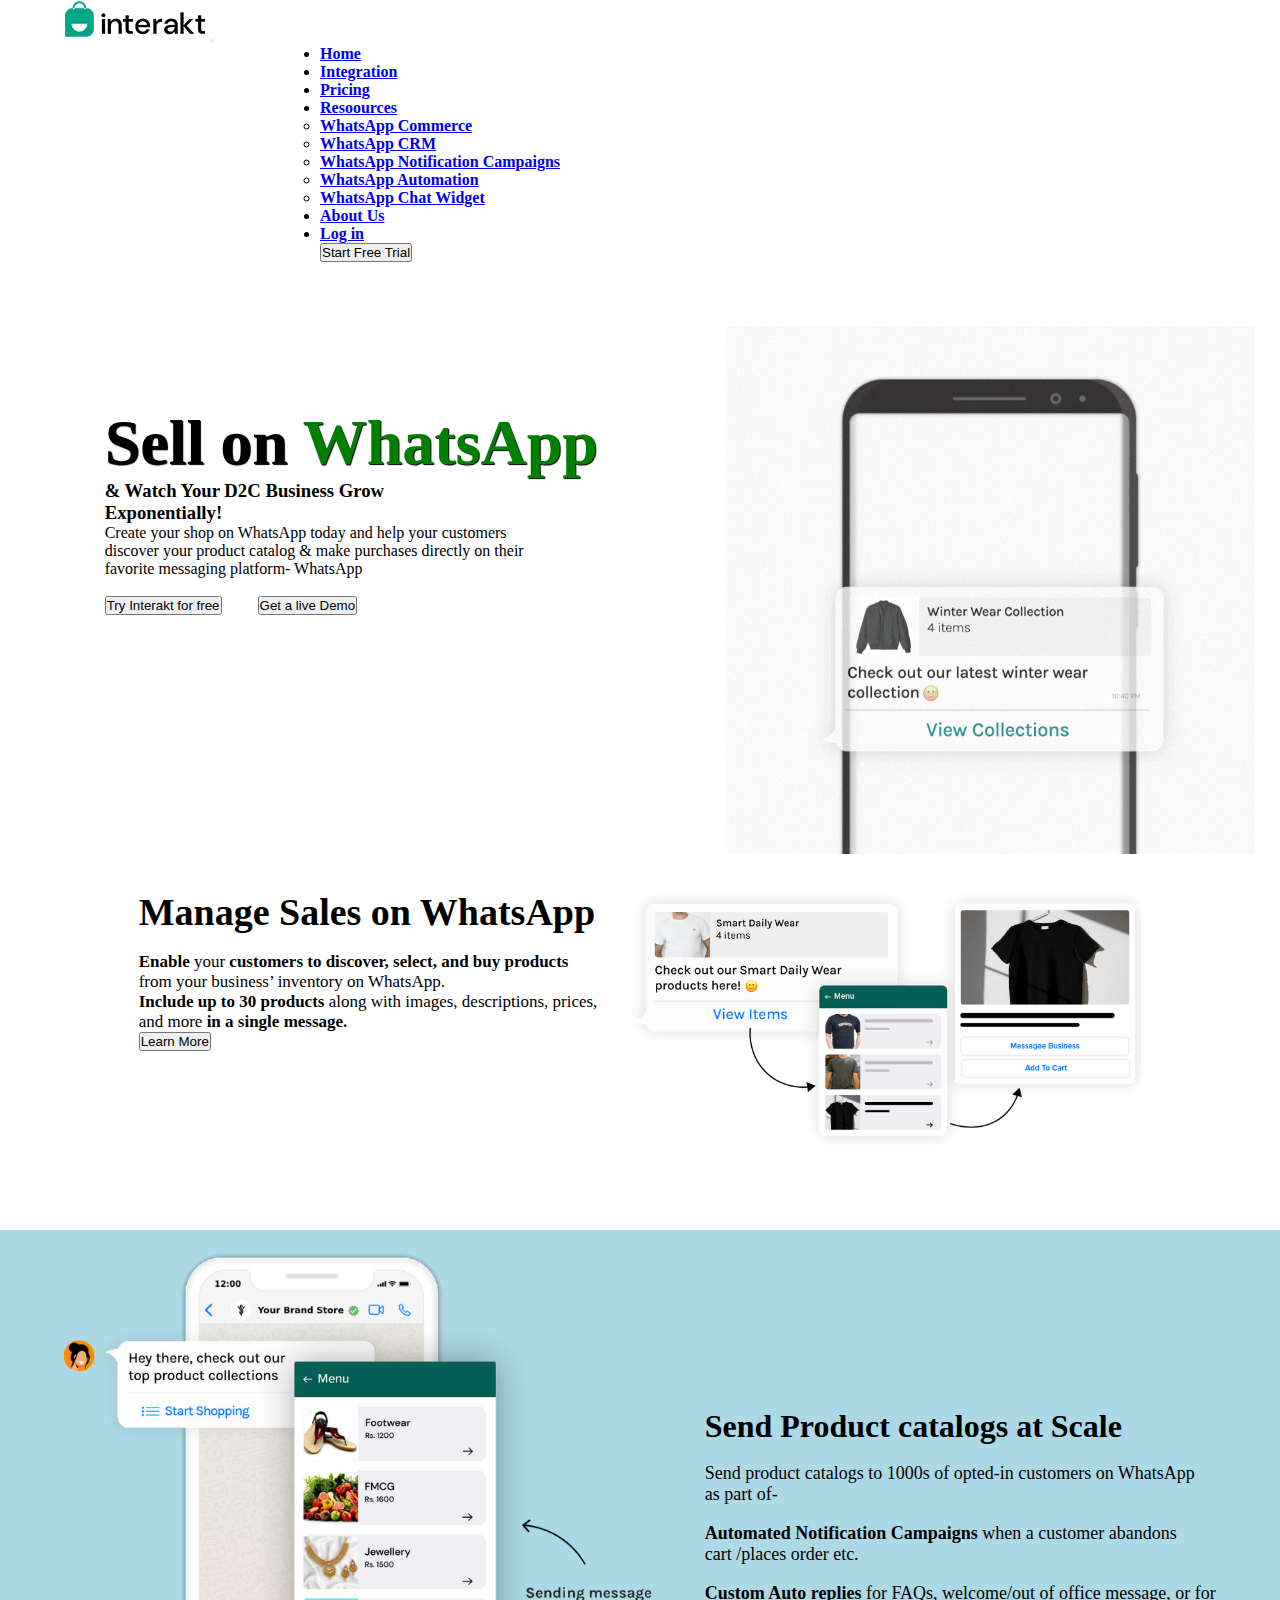
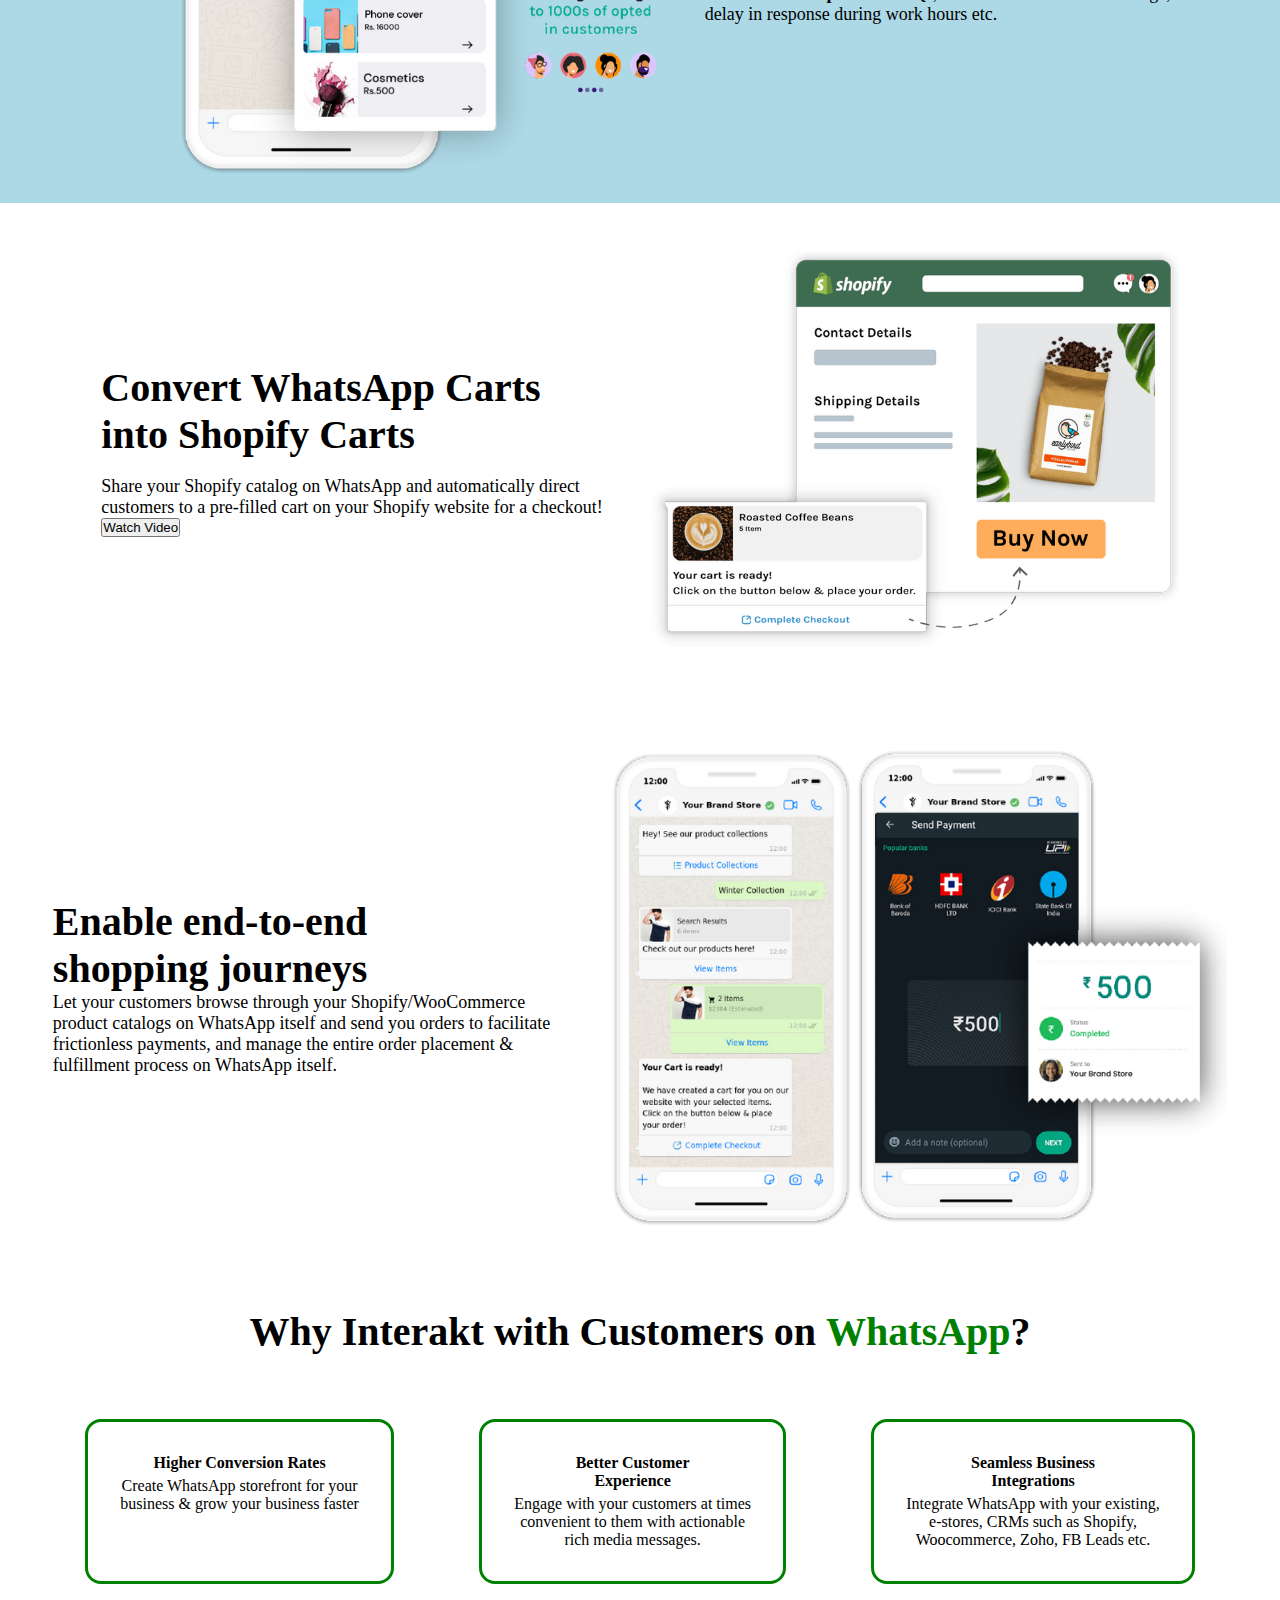
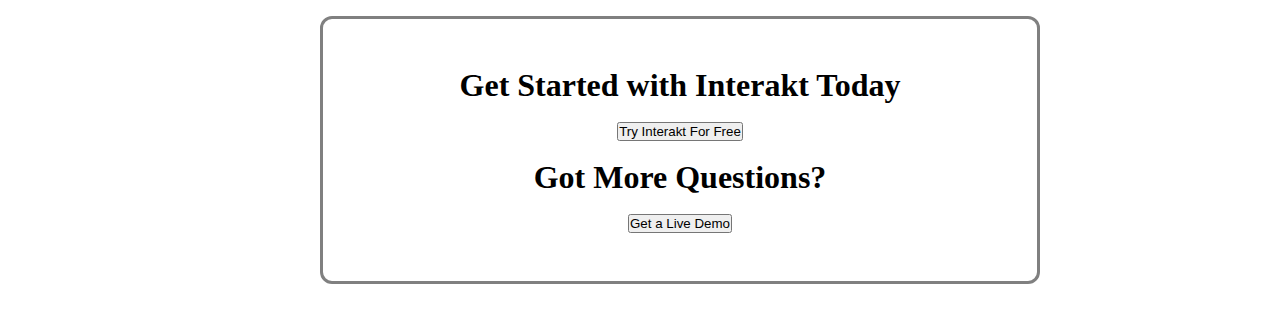
<file: index.html>
<!DOCTYPE html>
<html lang="en">
  <head>
    <!-- Required meta tags -->
    <meta charset="utf-8" />
    <meta name="viewport" content="width=device-width, initial-scale=1" />

    <!-- Bootstrap CSS -->
    <link
      href="https://cdn.jsdelivr.net/npm/bootstrap@5.0.2/dist/css/bootstrap.min.css"
      rel="stylesheet"
      integrity="sha384-EVSTQN3/azprG1Anm3QDgpJLIm9Nao0Yz1ztcQTwFspd3yD65VohhpuuCOmLASjC"
      crossorigin="anonymous"
    />

    <!-- Google Font -->

    <link
      href="https://fonts.googleapis.com/css2?family=Poppins:wght@200;300;400;500;600;700;800;900&display=swap"
      rel="stylesheet"
    />

    <!-- CSS -->

    <link rel="stylesheet" href="./style.css" />

    <title>Sell on WhatsApp in India</title>
  </head>
  <body>
    <nav class="navbar navbar-expand-lg navbar-light bg-light">
      <div class="container-fluid">
        <a class="navbar-brand" href="./index.html"
          ><img src="./images/logo.webp" alt="logo"
        /></a>
        <button
          class="navbar-toggler"
          type="button"
          data-bs-toggle="collapse"
          data-bs-target="#navbarNavDropdown"
          aria-controls="navbarNavDropdown"
          aria-expanded="false"
          aria-label="Toggle navigation"
        >
          <span class="navbar-toggler-icon"></span>
        </button>
        <div class="collapse navbar-collapse" id="navbarNavDropdown">
          <ul class="navbar-nav">
            <li class="nav-item">
              <a class="nav-link active" aria-current="page" href="./index.html"
                >Home</a
              >
            </li>
            <li class="nav-item">
              <a
                class="nav-link active"
                aria-current="page"
                href="./integration.html"
                >Integration</a
              >
            </li>
            <li class="nav-item">
              <a class="nav-link" href="./pricing.html">Pricing</a>
            </li>

            <li class="nav-item dropdown">
              <a
                class="nav-link dropdown-toggle"
                href="#"
                id="navbarDropdownMenuLink"
                role="button"
                data-bs-toggle="dropdown"
                aria-expanded="false"
              >
                Resoources
              </a>
              <ul
                class="dropdown-menu"
                aria-labelledby="navbarDropdownMenuLink"
              >
                <li>
                  <a class="dropdown-item" href="./index.html"
                    >WhatsApp Commerce</a
                  >
                </li>
                <li>
                  <a class="dropdown-item" href="./commerce.html"
                    >WhatsApp CRM</a
                  >
                </li>
                <li>
                  <a class="dropdown-item" href="./notificaton.html"
                    >WhatsApp Notification Campaigns</a
                  >
                </li>
                <li>
                  <a class="dropdown-item" href="./automation.html"
                    >WhatsApp Automation</a
                  >
                </li>
                <li>
                  <a class="dropdown-item" href="./chatwidget.html"
                    >WhatsApp Chat Widget</a
                  >
                </li>
              </ul>
            </li>
            <li class="nav-item">
              <a class="nav-link" href="./about.html">About Us</a>
            </li>
            <li class="nav-item">
              <a class="nav-link" href="#">Log in</a>
            </li>
            <button type="button" class="btn btn-warning">
              Start Free Trial
            </button>
          </ul>
        </div>
      </div>
    </nav>

    <!-- hero -->

    <section>
      <div class="sell">
        <div class="sellTxt">
          <h1>Sell on <bold> WhatsApp</bold></h1>
          <h3>
            & Watch Your D2C Business Grow<br />
            Exponentially!
          </h3>
          <p>
            Create your shop on WhatsApp today and help your customers <br />
            discover your product catalog & make purchases directly on their<br />
            favorite messaging platform- WhatsApp
          </p>
          <br />

          <button type="button" class="btn btn-warning">
            Try Interakt for free
          </button>
          <button type="button" class="btn btn-warning">Get a live Demo</button>
        </div>

        <div class="sellImg">
          <img src="./images/whats_app_crm.gif" alt="" />
        </div>
      </div>
    </section>

    <!-- Manage -->

    <section>
      <div class="manage">
        <div class="manageTxt">
          <h2>Manage Sales on WhatsApp</h2>
          <br />
          <p>
            <strong>Enable</strong> your
            <strong>customers to discover, select, and buy products</strong
            ><br />
            from your business’ inventory on WhatsApp.
          </p>

          <p>
            <strong>Include up to 30 products </strong>along with images,
            descriptions, prices,<br />
            and more <strong> in a single message.</strong>
          </p>

          <button type="button" class="btn btn-success">Learn More</button>
        </div>
        <div class="manageImg">
          <img src="./images/whatsapp_crm1.png" alt="img" />
        </div>
      </div>
    </section>

    <!-- Product -->
    <section>
      <div class="product">
        <div class="productImg">
          <img src="./images/whatsapp_crm2.png" alt="img" />
        </div>
        <div class="productTxt">
          <h2>Send Product catalogs at Scale</h2>
          <br />
          <p>
            Send product catalogs to 1000s of opted-in customers on WhatsApp
            <br />as part of-
          </p>
          <br />
          <p>
            <strong> Automated Notification Campaigns</strong> when a customer
            abandons<br />cart /places order etc.
          </p>
          <br />
          <p>
            <strong>Custom Auto replies</strong> for FAQs, welcome/out of office
            message, or for<br />
            delay in response during work hours etc.
          </p>
        </div>
      </div>
    </section>

    <!-- convert -->
    <section>
      <div class="convert">
        <div class="convertTxt">
          <h2>
            Convert WhatsApp Carts<br />
            into Shopify Carts
          </h2>
          <br />
          <p>
            Share your Shopify catalog on WhatsApp and automatically direct
            <br />
            customers to a pre-filled cart on your Shopify website for a
            checkout!
          </p>

          <button type="button" class="btn btn-warning">Watch Video</button>
        </div>
        <div class="convertImg">
          <img src="./images/whatsapp_crm3.png" alt="img" />
        </div>
      </div>
    </section>

    <!-- shopping -->

    <section>
      <div class="shopping">
        <div class="shoppingTxt">
          <h2>
            Enable end-to-end<br />
            shopping journeys
          </h2>

          <p>
            Let your customers browse through your Shopify/WooCommerce<br />
            product catalogs on WhatsApp itself and send you orders to
            facilitate<br />
            frictionless payments, and manage the entire order placement &
            <br />
            fulfillment process on WhatsApp itself.
          </p>
        </div>
        <div class="shoppingImg">
          <img src="./images/whatsapp_crm4.png" alt="img" />
        </div>
      </div>
    </section>

    <!-- customer -->

    <section>
      <div class="customer">
        <h2>Why Interakt with Customers on <strong>WhatsApp</strong>?</h2>

        <div class="customerBox">
          <div class="customer1">
            <h4>Higher Conversion Rates</h4>
            <p>
              Create WhatsApp storefront for your<br />
              business & grow your business faster
            </p>
          </div>

          <div class="customer1">
            <h4>
              Better Customer<br />
              Experience
            </h4>
            <p>
              Engage with your customers at times<br />
              convenient to them with actionable<br />
              rich media messages.
            </p>
          </div>

          <div class="customer1">
            <h4>
              Seamless Business<br />
              Integrations
            </h4>
            <p>
              Integrate WhatsApp with your existing,<br />
              e-stores, CRMs such as Shopify,<br />
              Woocommerce, Zoho, FB Leads etc.
            </p>
          </div>
        </div>
      </div>
    </section>

    <!-- Started -->

    <div class="started">
      <h1>Get Started with Interakt Today</h1>
      <br />
      <button type="button" class="btn btn-warning">
        Try Interakt For Free</button
      ><br /><br />
      <h1>Got More Questions?</h1>
      <br />
      <button type="button" class="btn btn-success">Get a Live Demo</button>
    </div>

    <!-- Option 1: Bootstrap Bundle with Popper -->
    <script
      src="https://cdn.jsdelivr.net/npm/bootstrap@5.0.2/dist/js/bootstrap.bundle.min.js"
      integrity="sha384-MrcW6ZMFYlzcLA8Nl+NtUVF0sA7MsXsP1UyJoMp4YLEuNSfAP+JcXn/tWtIaxVXM"
      crossorigin="anonymous"
    ></script>
  </body>
</html>
</file>
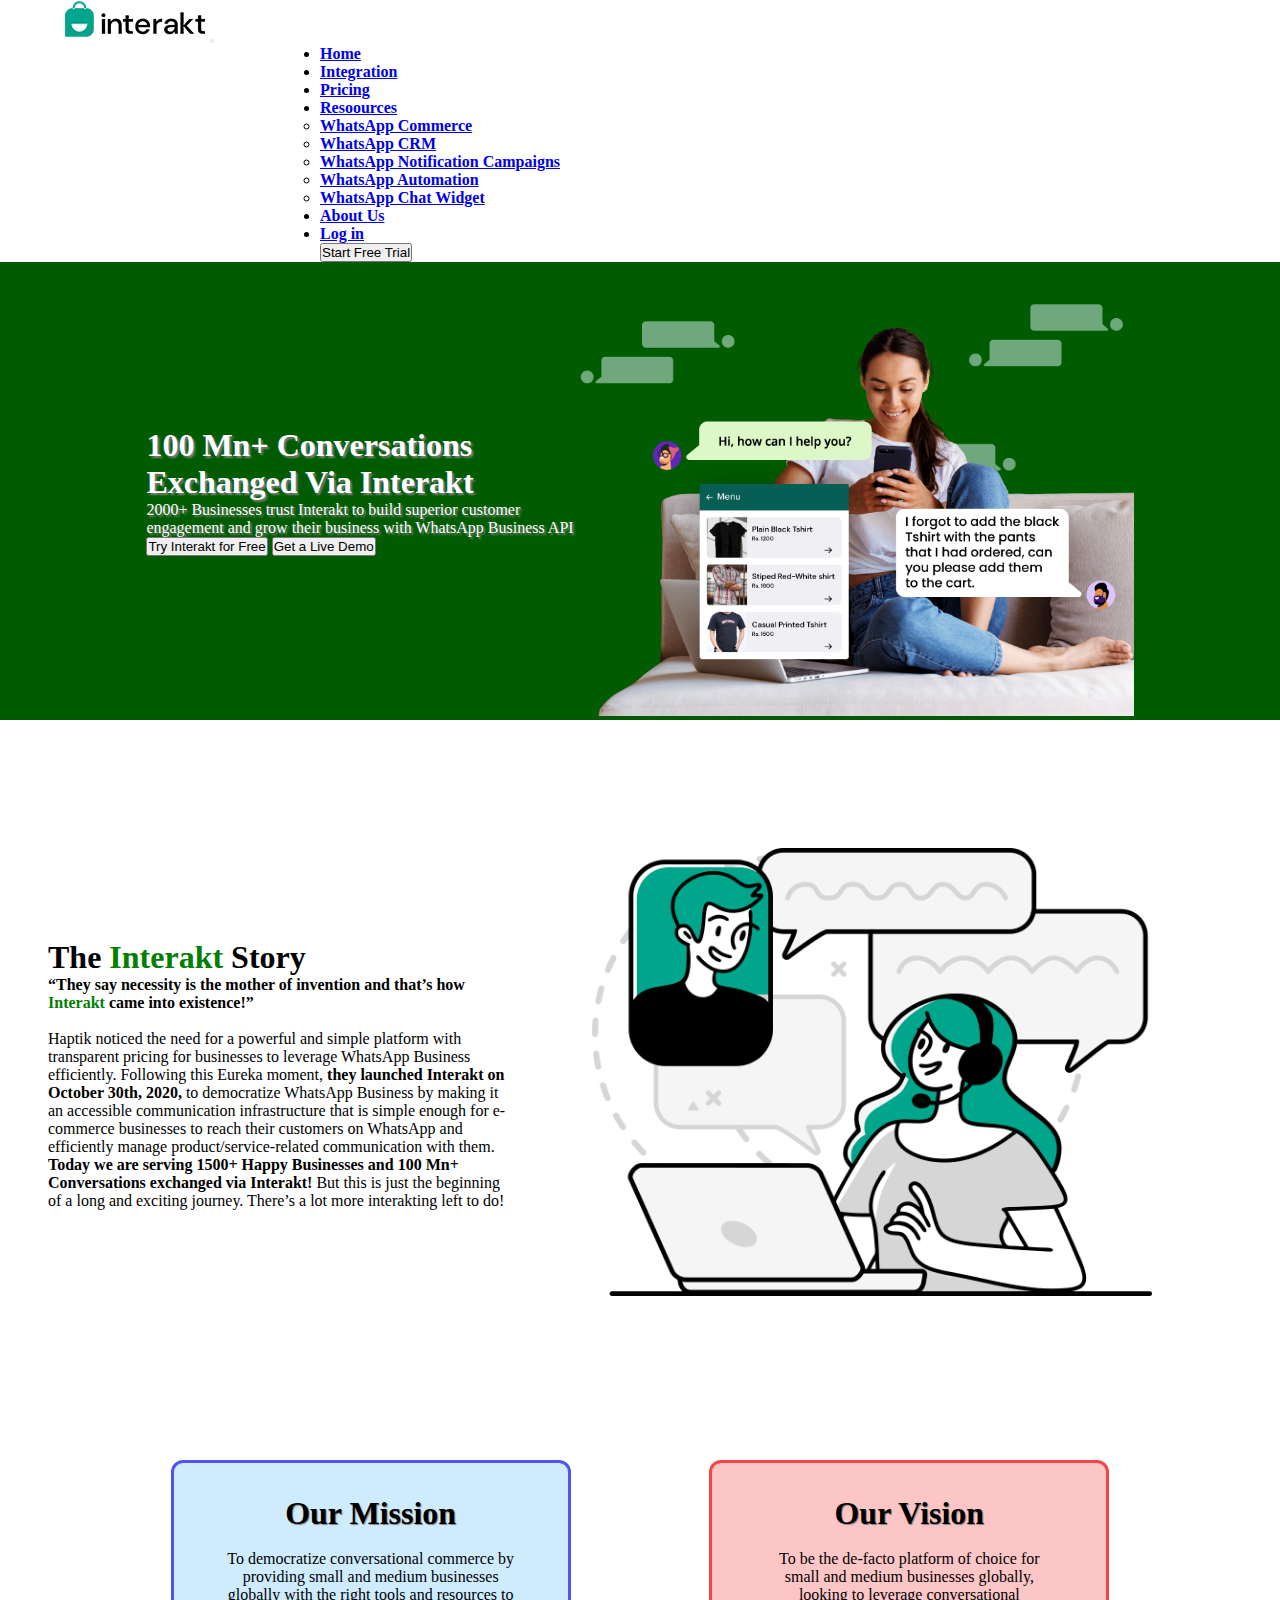
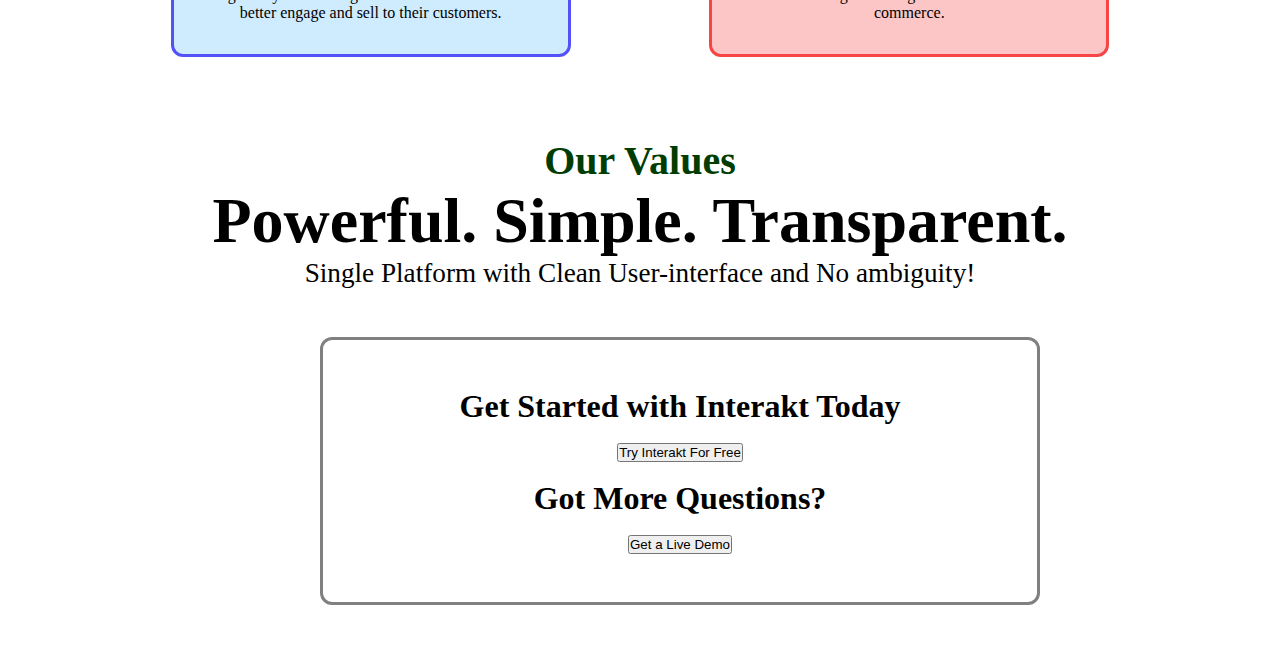
<file: about.html>
<!doctype html>
<html lang="en">
  <head>
    <!-- Required meta tags -->
    <meta charset="utf-8">
    <meta name="viewport" content="width=device-width, initial-scale=1">

    <!-- Bootstrap CSS -->
    <link href="https://cdn.jsdelivr.net/npm/bootstrap@5.0.2/dist/css/bootstrap.min.css" rel="stylesheet" integrity="sha384-EVSTQN3/azprG1Anm3QDgpJLIm9Nao0Yz1ztcQTwFspd3yD65VohhpuuCOmLASjC" crossorigin="anonymous">

    <!-- Google Font -->

    <link href="https://fonts.googleapis.com/css2?family=Poppins:wght@200;300;400;500;600;700;800;900&display=swap" rel="stylesheet">

    <!-- CSS -->

    <link rel="stylesheet" href="./style.css">
    
    <title>Sell on WhatsApp in India</title>
  </head>
  <body>


    <nav class="navbar navbar-expand-lg navbar-light bg-light">
        <div class="container-fluid">
          <a class="navbar-brand" href="./index.html"><img src="./images/logo.webp" alt="logo"></a>
          <button class="navbar-toggler" type="button" data-bs-toggle="collapse" data-bs-target="#navbarNavDropdown" aria-controls="navbarNavDropdown" aria-expanded="false" aria-label="Toggle navigation">
            <span class="navbar-toggler-icon"></span>
          </button>
          <div class="collapse navbar-collapse" id="navbarNavDropdown">
            <ul class="navbar-nav">
                <li class="nav-item">
                    <a class="nav-link active" aria-current="page" href="./index.html">Home</a>
                  </li>
              <li class="nav-item">
                <a class="nav-link active" aria-current="page" href="./integration.html">Integration</a>
              </li>
              <li class="nav-item">
                <a class="nav-link" href="./pricing.html">Pricing</a>
              </li>
             
              <li class="nav-item dropdown">
                <a class="nav-link dropdown-toggle" href="#" id="navbarDropdownMenuLink" role="button" data-bs-toggle="dropdown" aria-expanded="false">
                  Resoources
                </a>
                <ul class="dropdown-menu" aria-labelledby="navbarDropdownMenuLink">
                  <li><a class="dropdown-item" href="./index.html">WhatsApp Commerce</a></li>
                  <li><a class="dropdown-item" href="./whatsappCRM.html">WhatsApp CRM</a></li>
                  <li><a class="dropdown-item" href="./notificaton.html">WhatsApp Notification Campaigns</a></li>
                  <li><a class="dropdown-item" href="./automation.html">WhatsApp Automation</a></li>
                  <li><a class="dropdown-item" href="./chatwidget.html">WhatsApp Chat Widget</a></li>
                </ul>
              </li>
              <li class="nav-item">
                <a class="nav-link" href="#">About Us</a>
              </li>
              <li class="nav-item">
                <a class="nav-link" href="#">Log in</a>
              </li>
                <button type="button" class="btn btn-warning">Start Free Trial</button>
            </ul>
          </div>
        </div>
      </nav>


<!-- exchange -->

<div class="exchange">
       <div class="exchangeTxt">
          <h1>100 Mn+ Conversations<br>Exchanged Via Interakt</h1>
          <p>2000+ Businesses trust Interakt to build superior customer<br> engagement and grow their business with WhatsApp Business API</p>

          <button type="button" class="btn btn-warning">Try Interakt for Free</button>
          <button type="button" class="btn btn-outline-warning">Get a Live Demo</button>
      </div>

       <div class="exchangeImg">
        <img src="./images/about1.png" alt="img">
       </div>
</div>
      
<!-- story -->

<div class="story">
      <div class="storyTxt">
          <h1>The <strong> Interakt</strong> Story</h1>
          <h4>“They say necessity is the mother of invention and that’s how <strong> Interakt </strong>came into existence!”</h4><br>
          <p>Haptik noticed the need for a powerful and simple platform with transparent  pricing for businesses to leverage WhatsApp Business efficiently. Following this Eureka moment, <strong> they launched Interakt on October 30th, 2020,</strong> to democratize WhatsApp Business by making it an accessible communication infrastructure that is simple enough for e-commerce businesses to reach their customers on WhatsApp and efficiently manage product/service-related communication with them.</p>

          <p><strong>Today we are serving 1500+ Happy Businesses and 100 Mn+ Conversations exchanged via Interakt!</strong>
             But this is just the beginning of a long and exciting journey. There’s a lot more interakting left to do!</p>
      </div>

      
      <div class="storyImg">
        <img src="./images/about2.png" alt="img">
     </div>
</div>

<!-- vision -->
  
<div class="vision">
     <div class="vision1 vsnBox">
         <h1>Our Mission</h1><br>
         <p>To democratize conversational commerce by <br> providing small and medium businesses <br>  globally with the right tools and resources to <br> better engage and sell to their customers.</p>
     </div>
     <div class="vision1 vsn-box">
         <h1>Our Vision</h1><br>
         <p>To be the de-facto platform of choice for  <br> small and medium businesses globally, <br> looking to leverage conversational <br> commerce.</p>
     </div>
</div>

<!-- values -->

<div class="value">
     <h4>Our Values</h4>
     <h1>Powerful. Simple. Transparent.</h1>
     <h5>Single Platform with Clean User-interface and No ambiguity!</h5>
</div>

<!-- Started -->

<div class="started">
      <h1>Get Started with Interakt Today</h1><br>
      <button type="button" class="btn btn-warning">Try Interakt For Free</button><br><br>
      <h1>Got More Questions?</h1><br>
      <button type="button" class="btn btn-success">Get a Live Demo</button>
</div>

<!-- Option 1: Bootstrap Bundle with Popper -->
    <script src="https://cdn.jsdelivr.net/npm/bootstrap@5.0.2/dist/js/bootstrap.bundle.min.js" integrity="sha384-MrcW6ZMFYlzcLA8Nl+NtUVF0sA7MsXsP1UyJoMp4YLEuNSfAP+JcXn/tWtIaxVXM" crossorigin="anonymous"></script>
</body>
</html>
</file>
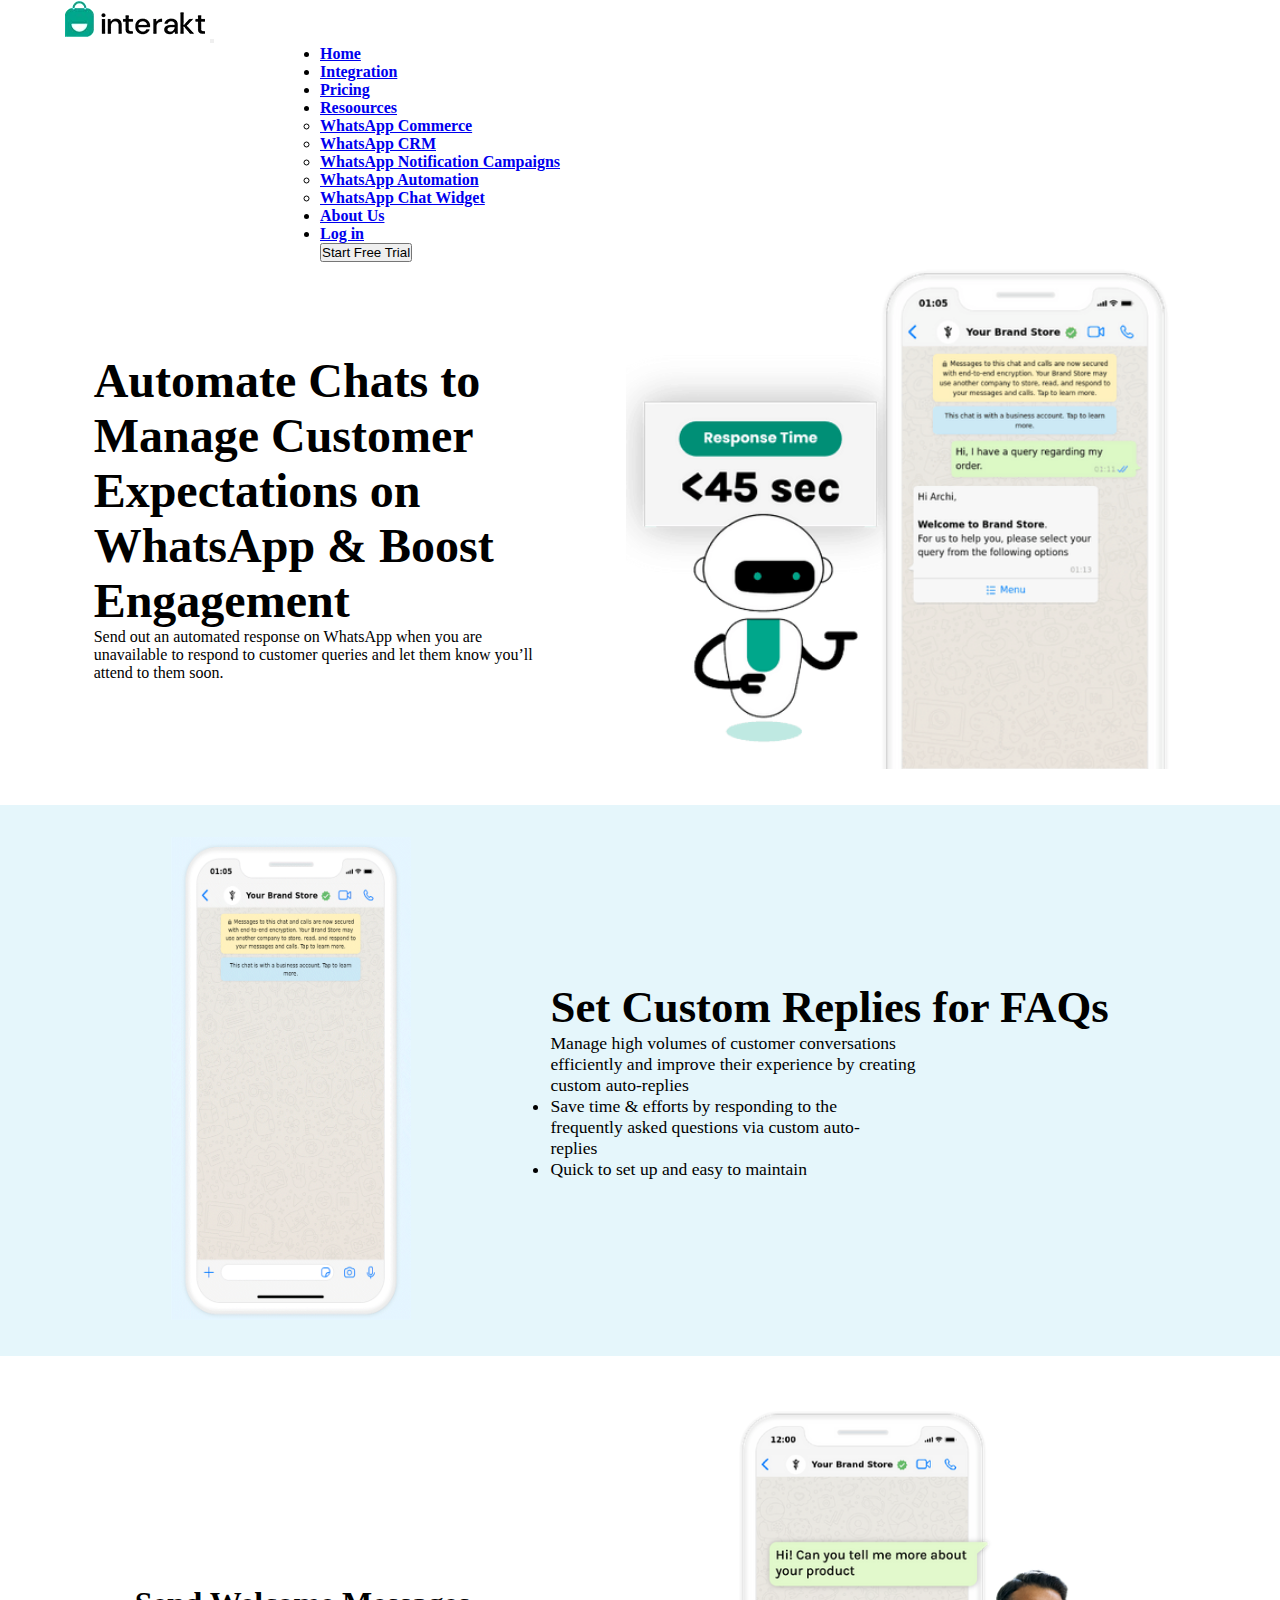
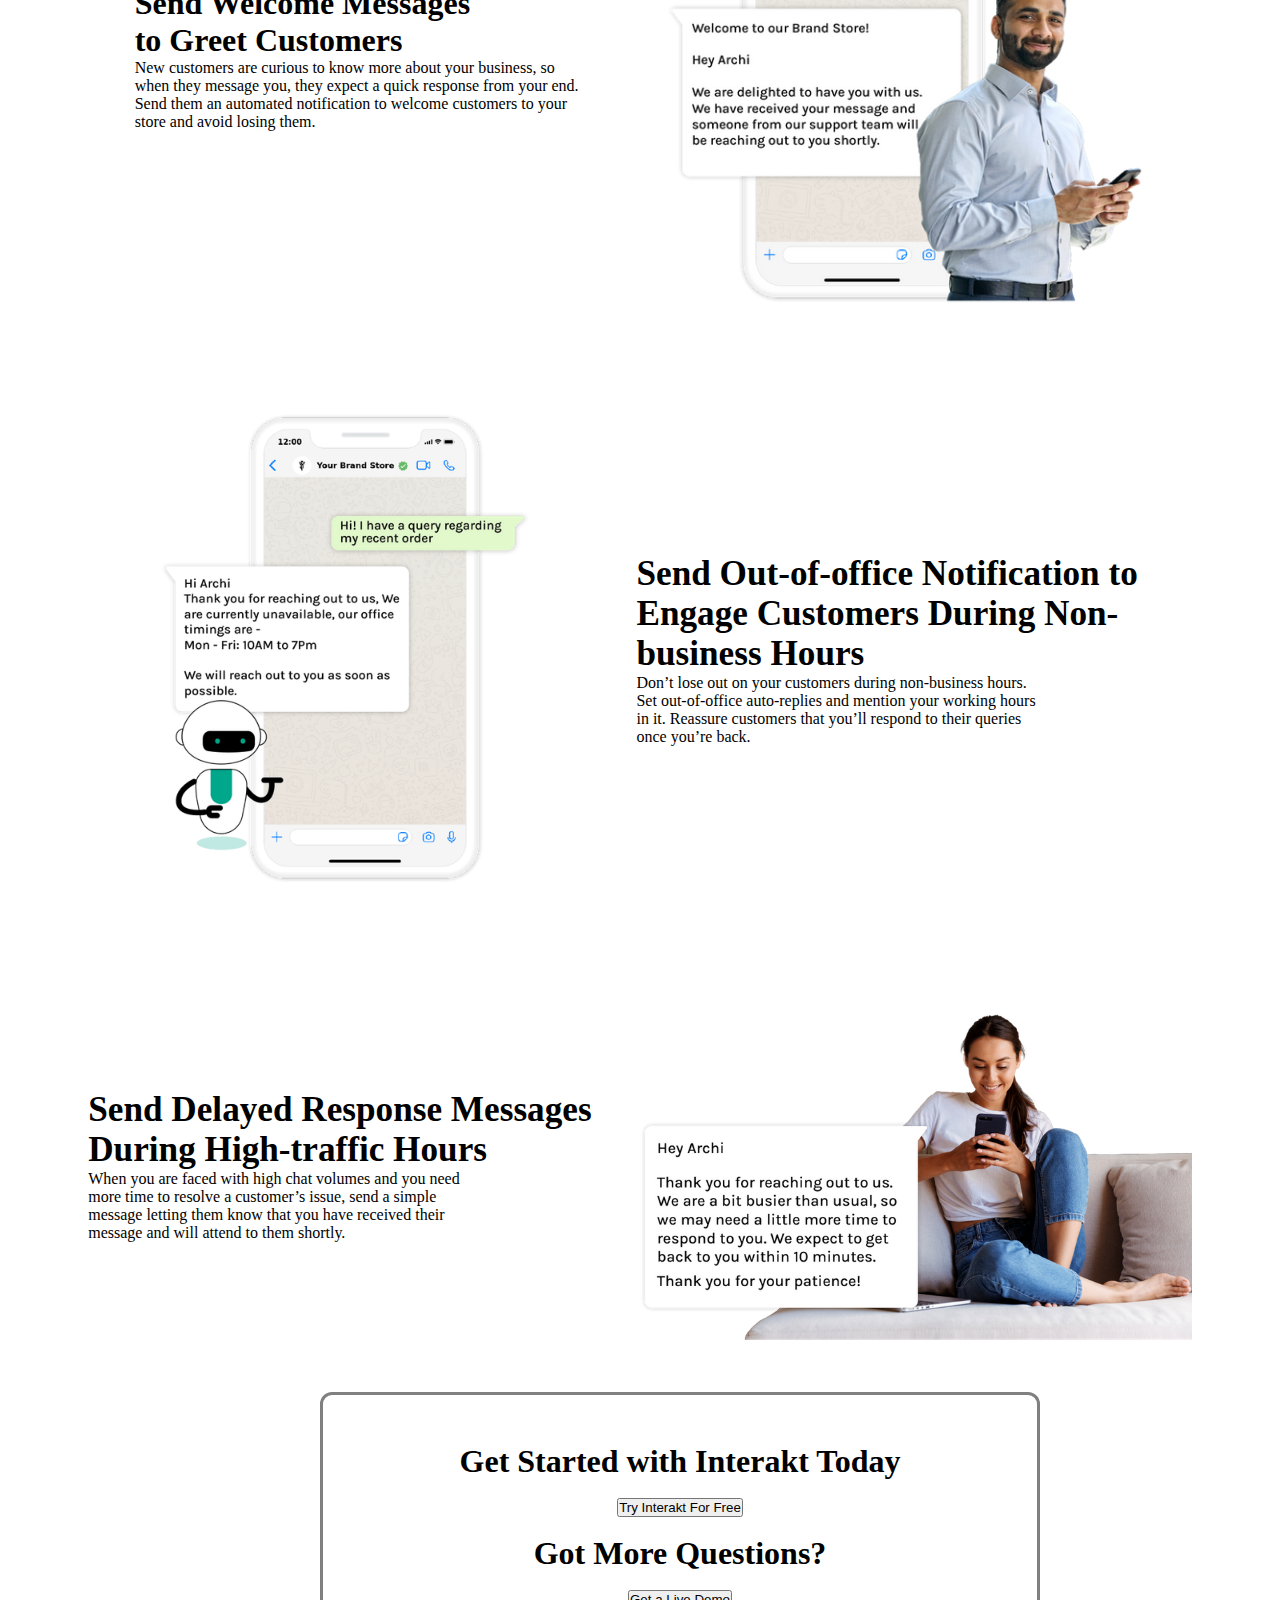
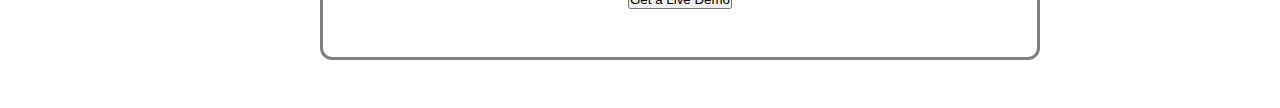
<file: automation.html>
<!DOCTYPE html>
<html lang="en">
  <head>
    <!-- Required meta tags -->
    <meta charset="utf-8" />
    <meta name="viewport" content="width=device-width, initial-scale=1" />

    <!-- Bootstrap CSS -->
    <link
      href="https://cdn.jsdelivr.net/npm/bootstrap@5.0.2/dist/css/bootstrap.min.css"
      rel="stylesheet"
      integrity="sha384-EVSTQN3/azprG1Anm3QDgpJLIm9Nao0Yz1ztcQTwFspd3yD65VohhpuuCOmLASjC"
      crossorigin="anonymous"
    />

    <!-- Google Font -->

    <link
      href="https://fonts.googleapis.com/css2?family=Poppins:wght@200;300;400;500;600;700;800;900&display=swap"
      rel="stylesheet"
    />

    <!-- CSS -->

    <link rel="stylesheet" href="./style.css" />

    <title>Sell on WhatsApp in India</title>
  </head>
  <body>
    <nav class="navbar navbar-expand-lg navbar-light bg-light">
      <div class="container-fluid">
        <a class="navbar-brand" href="./index.html"
          ><img src="./images/logo.webp" alt="logo"
        /></a>
        <button
          class="navbar-toggler"
          type="button"
          data-bs-toggle="collapse"
          data-bs-target="#navbarNavDropdown"
          aria-controls="navbarNavDropdown"
          aria-expanded="false"
          aria-label="Toggle navigation"
        >
          <span class="navbar-toggler-icon"></span>
        </button>
        <div class="collapse navbar-collapse" id="navbarNavDropdown">
          <ul class="navbar-nav">
            <li class="nav-item">
              <a class="nav-link active" aria-current="page" href="./index.html"
                >Home</a
              >
            </li>
            <li class="nav-item">
              <a
                class="nav-link active"
                aria-current="page"
                href="./integration.html"
                >Integration</a
              >
            </li>
            <li class="nav-item">
              <a class="nav-link" href="./pricing.html">Pricing</a>
            </li>

            <li class="nav-item dropdown">
              <a
                class="nav-link dropdown-toggle"
                href="#"
                id="navbarDropdownMenuLink"
                role="button"
                data-bs-toggle="dropdown"
                aria-expanded="false"
              >
                Resoources
              </a>
              <ul
                class="dropdown-menu"
                aria-labelledby="navbarDropdownMenuLink"
              >
                <li>
                  <a class="dropdown-item" href="./index.html"
                    >WhatsApp Commerce</a
                  >
                </li>
                <li>
                  <a class="dropdown-item" href="./whatsappCRM.html"
                    >WhatsApp CRM</a
                  >
                </li>
                <li>
                  <a class="dropdown-item" href="./notificaton.html"
                    >WhatsApp Notification Campaigns</a
                  >
                </li>
                <li>
                  <a class="dropdown-item" href="./automation.html"
                    >WhatsApp Automation</a
                  >
                </li>
                <li>
                  <a class="dropdown-item" href="./chatwidget.html"
                    >WhatsApp Chat Widget</a
                  >
                </li>
              </ul>
            </li>
            <li class="nav-item">
              <a class="nav-link" href="./about.html">About Us</a>
            </li>
            <li class="nav-item">
              <a class="nav-link" href="#">Log in</a>
            </li>
            <button type="button" class="btn btn-warning">
              Start Free Trial
            </button>
          </ul>
        </div>
      </div>
    </nav>

    <!-- Automate -->
    <section>
      <div class="Automate">
        <div class="AutomateTxt">
          <h1>
            Automate Chats to<br />Manage Customer<br />Expectations on<br />WhatsApp
            & Boost<br />
            Engagement
          </h1>
          <p>
            Send out an automated response on WhatsApp when you are<br />unavailable
            to respond to customer queries and let them know you’ll<br />attend
            to them soon.
          </p>
        </div>
        <div class="AutomateImg">
          <img src="./images/automation1.png" alt="img" />
        </div>
      </div>
    </section>

    <!-- Replies -->
    <section>
      <div class="Replies">
        <div class="RepliesImg">
          <img src="./images/automation2.gif" alt="img" />
        </div>
        <div class="RepliesTxt">
          <h1>Set Custom Replies for FAQs</h1>
          <p>
            Manage high volumes of customer conversations<br />efficiently and
            improve their experience by creating<br />custom auto-replies<br />
          </p>
          <ul>
            <li>
              Save time & efforts by responding to the<br />
              frequently asked questions via custom auto-<br />replies
            </li>
            <li>Quick to set up and easy to maintain</li>
          </ul>
        </div>
      </div>
    </section>

    <!-- Welcome -->
    <section>
      <div class="Welcome">
        <div class="WelcomeTxt">
          <div class="WelcomeTxt"></div>
          <h1>
            Send Welcome Messages<br />
            to Greet Customers
          </h1>
          <p>
            New customers are curious to know more about your business, so<br />when
            they message you, they expect a quick response from your end.<br />Send
            them an automated notification to welcome customers to your<br />store
            and avoid losing them.
          </p>
        </div>
        <div class="WelcomeImg">
          <img src="./images/automation2.png" alt="img" />
        </div>
      </div>
    </section>

    <!-- business -->
    <section>
      <div class="business">
        <div class="businessImg">
          <img src="./images/automation3.png" alt="img" />
        </div>
        <div class="businessTxt">
          <h1>
            Send Out-of-office Notification to<br />Engage Customers During
            Non-<br />business Hours
          </h1>
          <p>
            Don’t lose out on your customers during non-business hours.<br />Set
            out-of-office auto-replies and mention your working hours<br />in
            it. Reassure customers that you’ll respond to their queries<br />once
            you’re back.
          </p>
        </div>
      </div>
    </section>

    <!-- Response -->
    <section>
      <div class="Response">
        <div class="ResponseTxt">
          <h1>Send Delayed Response Messages<br />During High-traffic Hours</h1>
          <p>
            When you are faced with high chat volumes and you need<br />more
            time to resolve a customer’s issue, send a simple<br />message
            letting them know that you have received their<br />message and will
            attend to them shortly.
          </p>
        </div>
        <div class="ResponseImg">
          <img src="./images/automation4.png" alt="img" />
        </div>
      </div>
    </section>

    <!-- Started -->

    <div class="started">
      <h1>Get Started with Interakt Today</h1>
      <br />
      <button type="button" class="btn btn-warning">
        Try Interakt For Free</button
      ><br /><br />
      <h1>Got More Questions?</h1>
      <br />
      <button type="button" class="btn btn-success">Get a Live Demo</button>
    </div>

    <!-- Option 1: Bootstrap Bundle with Popper -->
    <script
      src="https://cdn.jsdelivr.net/npm/bootstrap@5.0.2/dist/js/bootstrap.bundle.min.js"
      integrity="sha384-MrcW6ZMFYlzcLA8Nl+NtUVF0sA7MsXsP1UyJoMp4YLEuNSfAP+JcXn/tWtIaxVXM"
      crossorigin="anonymous"
    ></script>
  </body>
</html>
</file>
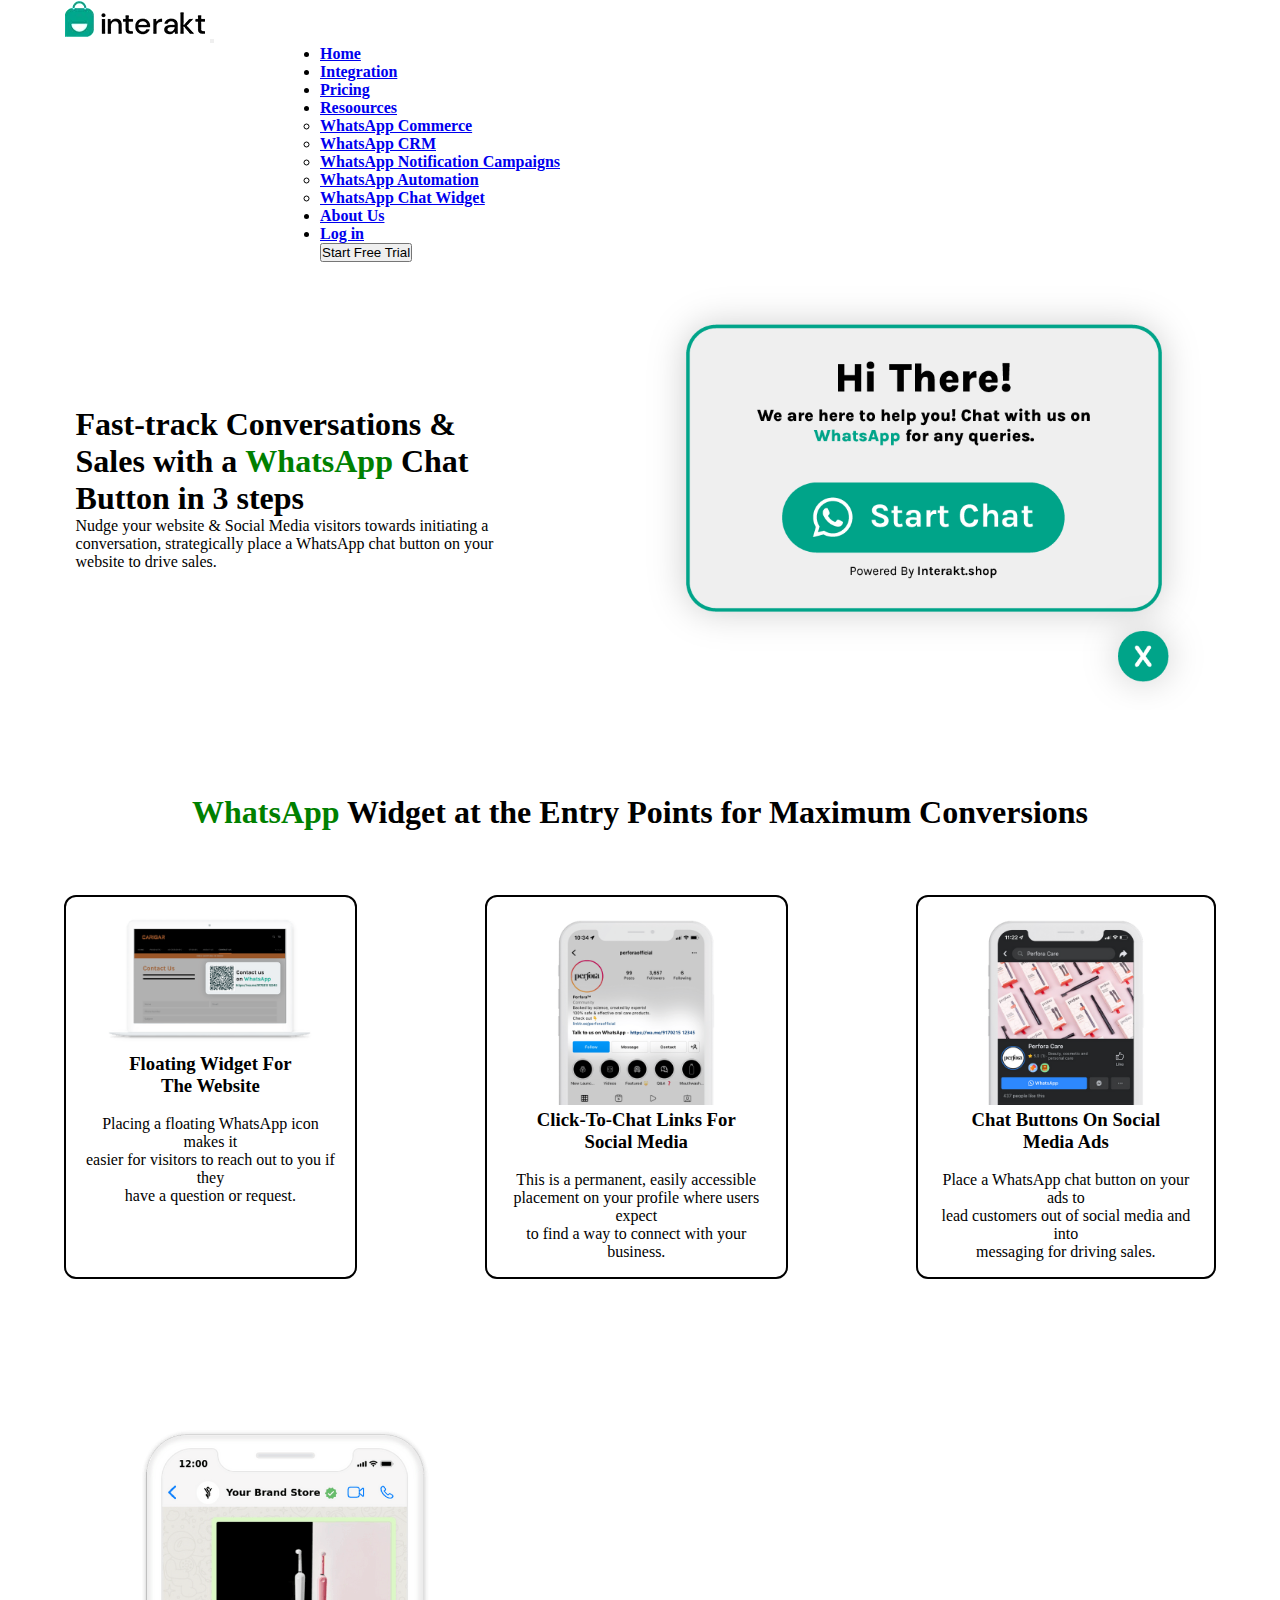
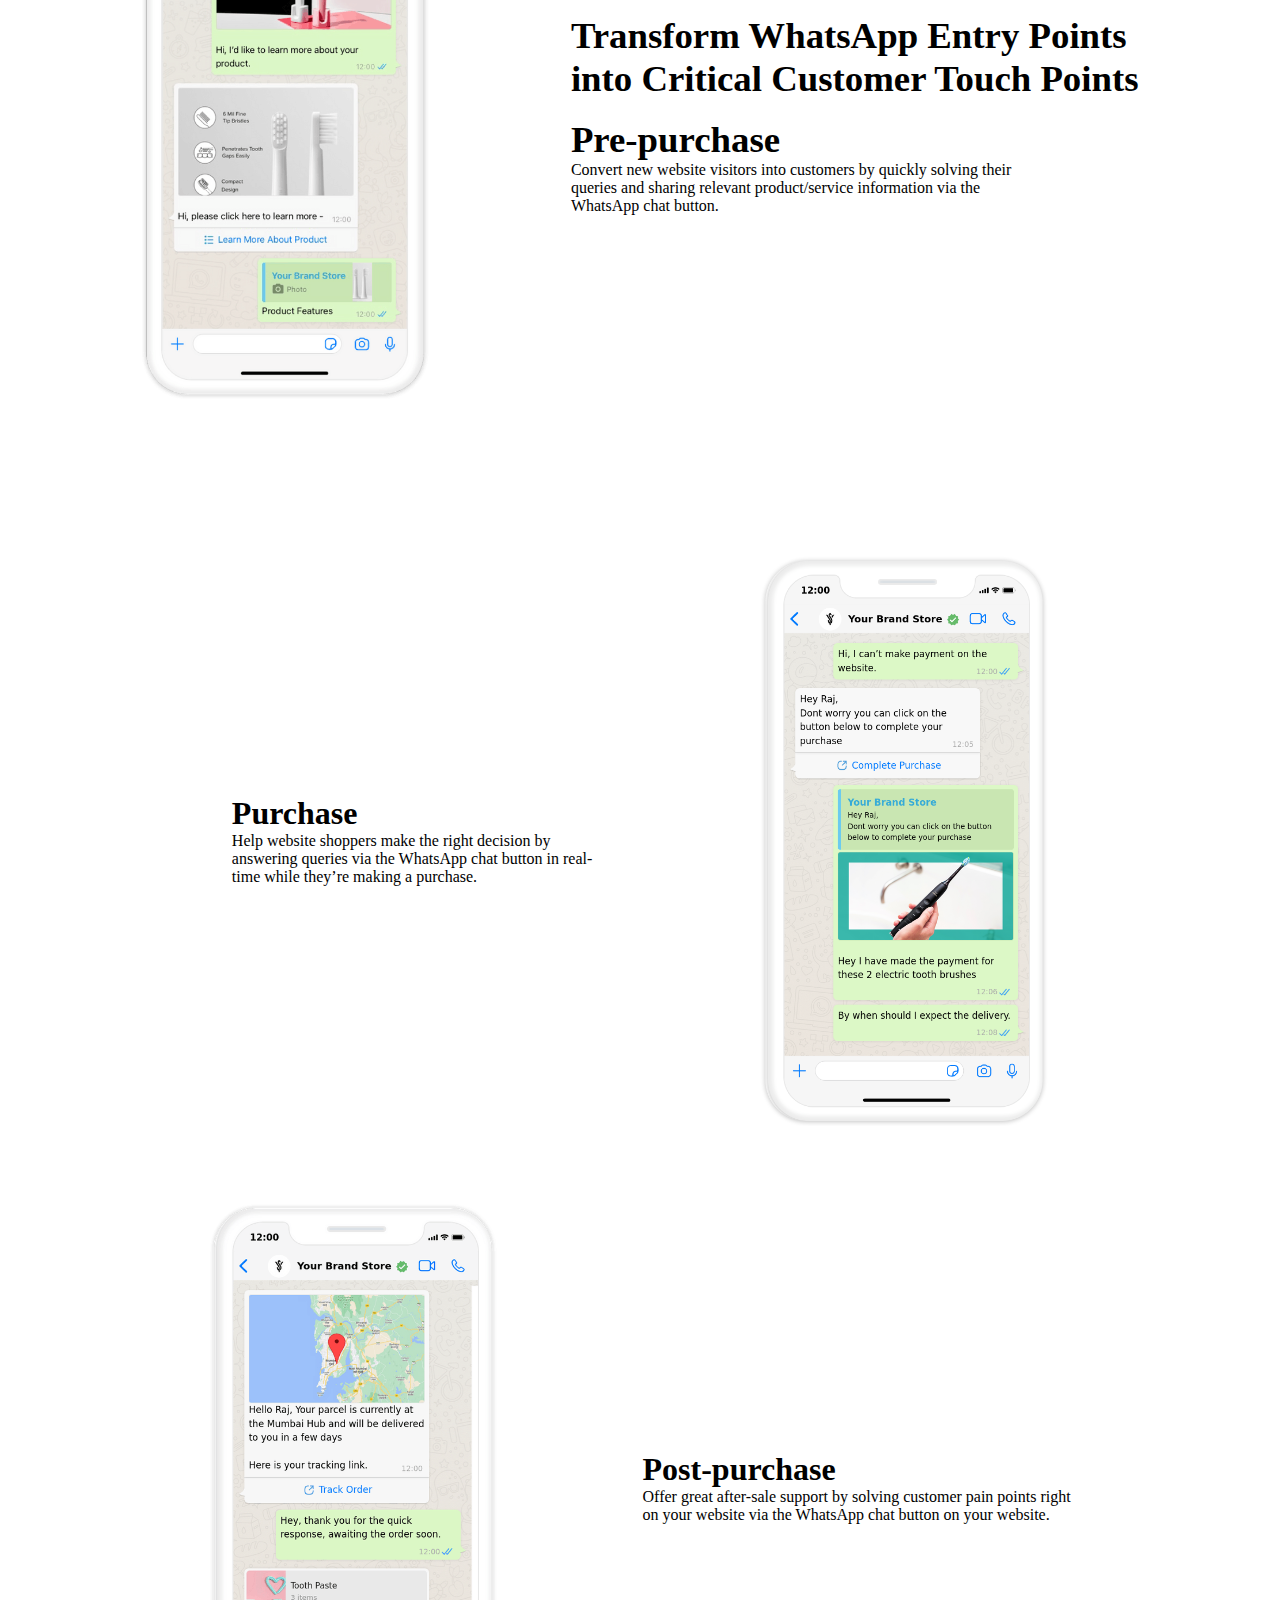
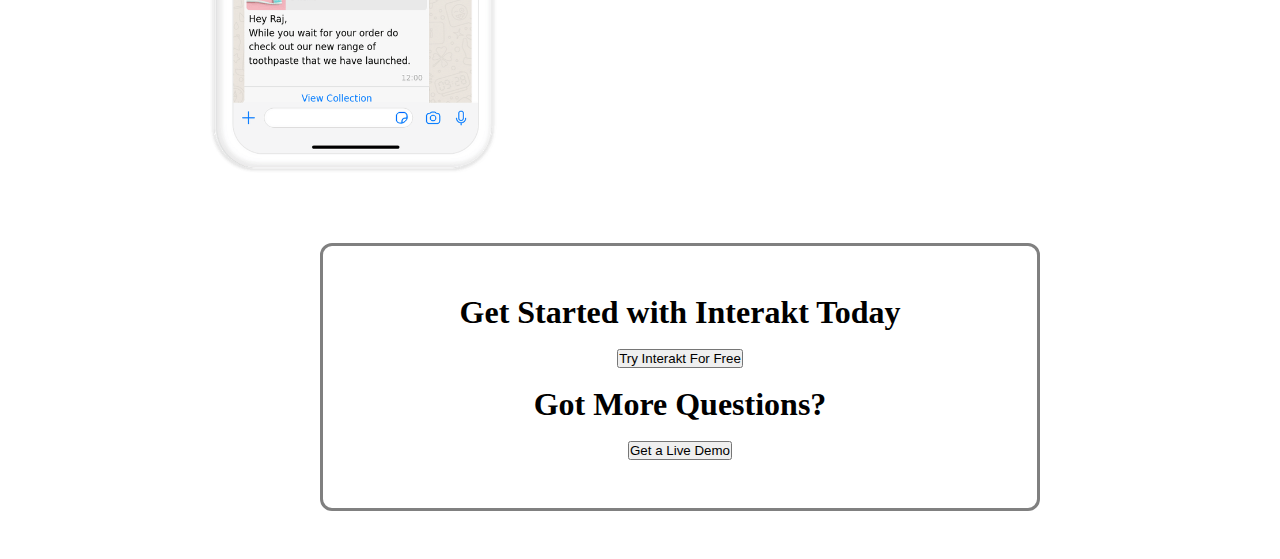
<file: chatwidget.html>
<!DOCTYPE html>
<html lang="en">
  <head>
    <!-- Required meta tags -->
    <meta charset="utf-8" />
    <meta name="viewport" content="width=device-width, initial-scale=1" />

    <!-- Bootstrap CSS -->
    <link
      href="https://cdn.jsdelivr.net/npm/bootstrap@5.0.2/dist/css/bootstrap.min.css"
      rel="stylesheet"
      integrity="sha384-EVSTQN3/azprG1Anm3QDgpJLIm9Nao0Yz1ztcQTwFspd3yD65VohhpuuCOmLASjC"
      crossorigin="anonymous"
    />

    <!-- Google Font -->

    <link
      href="https://fonts.googleapis.com/css2?family=Poppins:wght@200;300;400;500;600;700;800;900&display=swap"
      rel="stylesheet"
    />

    <!-- CSS -->

    <link rel="stylesheet" href="./style.css" />

    <title>Sell on WhatsApp in India</title>
  </head>
  <body>
    <nav class="navbar navbar-expand-lg navbar-light bg-light">
      <div class="container-fluid">
        <a class="navbar-brand" href="./index.html"
          ><img src="./images/logo.webp" alt="logo"
        /></a>
        <button
          class="navbar-toggler"
          type="button"
          data-bs-toggle="collapse"
          data-bs-target="#navbarNavDropdown"
          aria-controls="navbarNavDropdown"
          aria-expanded="false"
          aria-label="Toggle navigation"
        >
          <span class="navbar-toggler-icon"></span>
        </button>
        <div class="collapse navbar-collapse" id="navbarNavDropdown">
          <ul class="navbar-nav">
            <li class="nav-item">
              <a class="nav-link active" aria-current="page" href="./index.html"
                >Home</a
              >
            </li>
            <li class="nav-item">
              <a
                class="nav-link active"
                aria-current="page"
                href="./integration.html"
                >Integration</a
              >
            </li>
            <li class="nav-item">
              <a class="nav-link" href="./pricing.html">Pricing</a>
            </li>

            <li class="nav-item dropdown">
              <a
                class="nav-link dropdown-toggle"
                href="#"
                id="navbarDropdownMenuLink"
                role="button"
                data-bs-toggle="dropdown"
                aria-expanded="false"
              >
                Resoources
              </a>
              <ul
                class="dropdown-menu"
                aria-labelledby="navbarDropdownMenuLink"
              >
                <li>
                  <a class="dropdown-item" href="./index.html"
                    >WhatsApp Commerce</a
                  >
                </li>
                <li>
                  <a class="dropdown-item" href="./whatsappCRM.html"
                    >WhatsApp CRM</a
                  >
                </li>
                <li>
                  <a class="dropdown-item" href="./notificaton.html"
                    >WhatsApp Notification Campaigns</a
                  >
                </li>
                <li>
                  <a class="dropdown-item" href="./automation.html"
                    >WhatsApp Automation</a
                  >
                </li>
                <li>
                  <a class="dropdown-item" href="./chatwidget.html"
                    >WhatsApp Chat Widget</a
                  >
                </li>
              </ul>
            </li>
            <li class="nav-item">
              <a class="nav-link" href="./about.html">About Us</a>
            </li>
            <li class="nav-item">
              <a class="nav-link" href="#">Log in</a>
            </li>
            <button type="button" class="btn btn-warning">
              Start Free Trial
            </button>
          </ul>
        </div>
      </div>
    </nav>

    <!-- track -->
    <section>
      <div class="track">
        <div class="trackTxt">
          <h1>
            Fast-track Conversations &<br />Sales with a
            <strong>WhatsApp</strong> Chat<br />Button in 3 steps
          </h1>
          <p>
            Nudge your website & Social Media visitors towards initiating a<br />
            conversation, strategically place a WhatsApp chat button on your<br />
            website to drive sales.
          </p>
        </div>
        <div class="trackImg">
          <img src="./images/chat-widget1.png" alt="img" />
        </div>
      </div>
    </section>

    <!-- Entry Points -->

    <section>
      <div class="Entry">
        <h1>
          <strong>WhatsApp</strong> Widget at the Entry Points for Maximum
          Conversions
        </h1>

        <div class="EntryBox">
          <div class="EntryBox1">
            <img src="./images/chat-widget2.png" alt="img" />
            <h3>Floating Widget For<br />The Website</h3>
            <br />
            <p>
              Placing a floating WhatsApp icon makes it<br />easier for visitors
              to reach out to you if they<br />have a question or request.
            </p>
          </div>
          <div class="EntryBox2">
            <img src="./images/chat-widget3.png" alt="img" />
            <h3>Click-To-Chat Links For<br />Social Media</h3>
            <br />
            <p>
              This is a permanent, easily accessible<br />placement on your
              profile where users expect<br />to find a way to connect with your
              business.
            </p>
          </div>
          <div class="EntryBox3">
            <img src="./images/chat-widget4.png" alt="img" />
            <h3>Chat Buttons On Social<br />Media Ads</h3>
            <br />
            <p>
              Place a WhatsApp chat button on your ads to<br />lead customers
              out of social media and into<br />messaging for driving sales.
            </p>
          </div>
        </div>
      </div>
    </section>

    <!-- Transform -->
    <section>
      <div class="Transform">
        <div class="TransformImg">
          <img src="./images/chat-widget5.png" alt="img" />
        </div>
        <div class="TransformTxt">
          <h1>
            Transform WhatsApp Entry Points<br />into Critical Customer Touch
            Points
          </h1>
          <br />
          <h1>Pre-purchase</h1>
          <p>
            Convert new website visitors into customers by quickly solving
            their<br />
            queries and sharing relevant product/service information via the<br />
            WhatsApp chat button.
          </p>
        </div>
      </div>
    </section>

    <!-- Purchase -->
    <section>
      <div class="Purchase">
        <div class="PurchaseTxt">
          <h1>Purchase</h1>
          <p>
            Help website shoppers make the right decision by<br />
            answering queries via the WhatsApp chat button in real-<br />time
            while they’re making a purchase.
          </p>
        </div>
        <div class="PurchaseImg">
          <img src="./images/chat-widget6.png" alt="img" />
        </div>
      </div>
    </section>

    <!-- Post-purchase -->
    <section>
      <div class="Post-purchase">
        <div class="Post-purchaseImg">
          <img src="./images/chat-widget7.png" alt="img" />
        </div>
        <div class="Post-purchaseTxt">
          <h1>Post-purchase</h1>
          <p>
            Offer great after-sale support by solving customer pain points
            right<br />on your website via the WhatsApp chat button on your
            website.
          </p>
        </div>
      </div>
    </section>

    <!-- Started -->

    <div class="started">
      <h1>Get Started with Interakt Today</h1>
      <br />
      <button type="button" class="btn btn-warning">
        Try Interakt For Free</button
      ><br /><br />
      <h1>Got More Questions?</h1>
      <br />
      <button type="button" class="btn btn-success">Get a Live Demo</button>
    </div>

    <!-- Option 1: Bootstrap Bundle with Popper -->
    <script
      src="https://cdn.jsdelivr.net/npm/bootstrap@5.0.2/dist/js/bootstrap.bundle.min.js"
      integrity="sha384-MrcW6ZMFYlzcLA8Nl+NtUVF0sA7MsXsP1UyJoMp4YLEuNSfAP+JcXn/tWtIaxVXM"
      crossorigin="anonymous"
    ></script>
  </body>
</html>
</file>
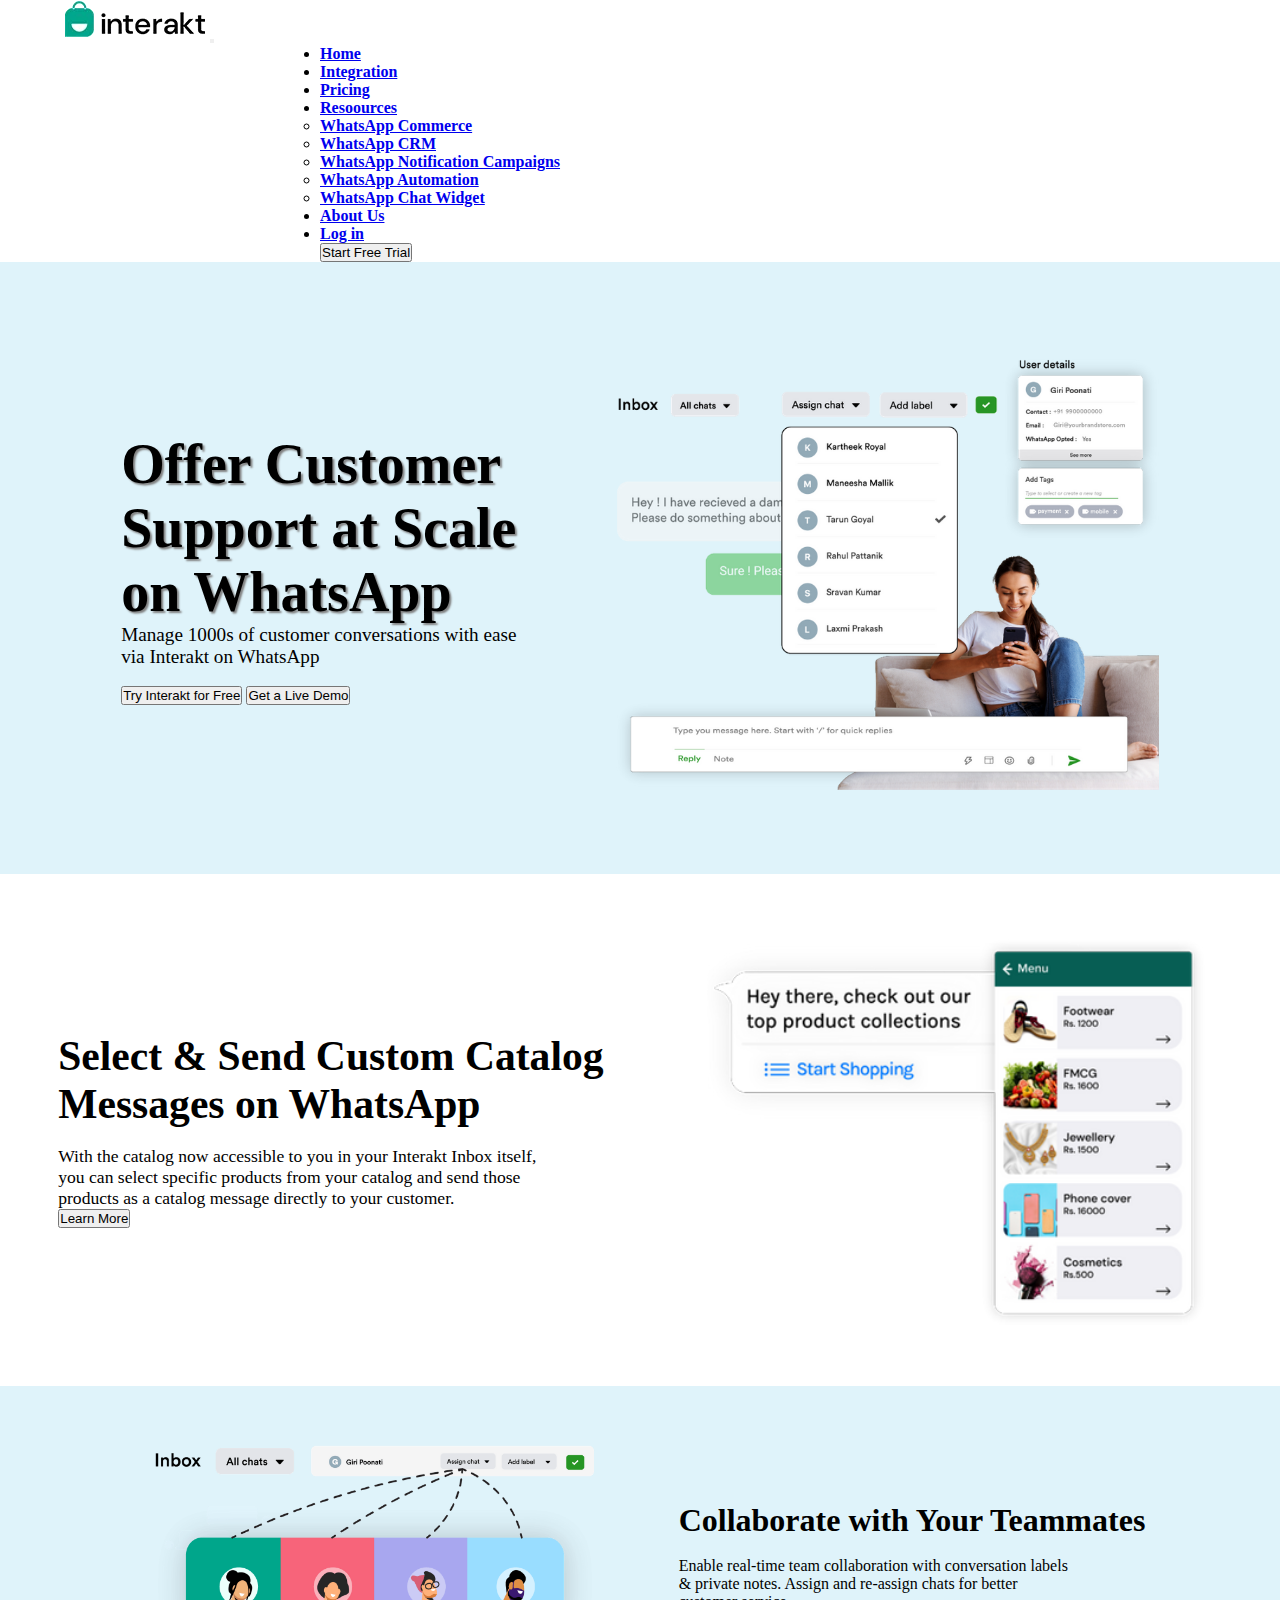
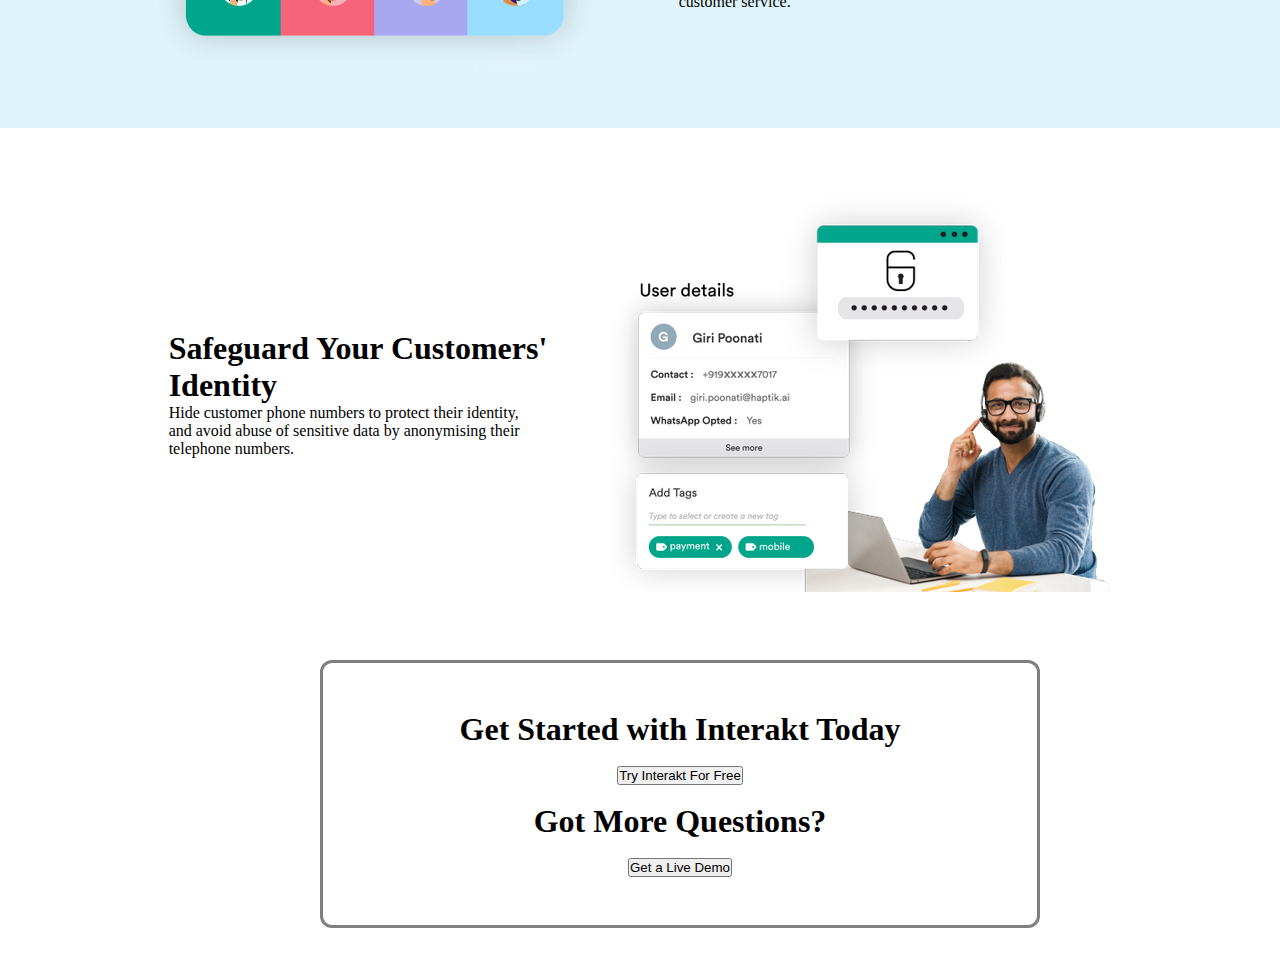
<file: commerce.html>
<!doctype html>
<html lang="en">
  <head>
    <!-- Required meta tags -->
    <meta charset="utf-8">
    <meta name="viewport" content="width=device-width, initial-scale=1">

    <!-- Bootstrap CSS -->
    <link href="https://cdn.jsdelivr.net/npm/bootstrap@5.0.2/dist/css/bootstrap.min.css" rel="stylesheet" integrity="sha384-EVSTQN3/azprG1Anm3QDgpJLIm9Nao0Yz1ztcQTwFspd3yD65VohhpuuCOmLASjC" crossorigin="anonymous">

    <!-- Google Font -->

    <link href="https://fonts.googleapis.com/css2?family=Poppins:wght@200;300;400;500;600;700;800;900&display=swap" rel="stylesheet">

    <!-- CSS -->

    <link rel="stylesheet" href="./style.css">
    
    <title>Sell on WhatsApp in India</title>
  </head>
  <body>

    
    <nav class="navbar navbar-expand-lg navbar-light bg-light">
        <div class="container-fluid">
          <a class="navbar-brand" href="#"><img src="./images/logo.webp" alt="logo"></a>
          <button class="navbar-toggler" type="button" data-bs-toggle="collapse" data-bs-target="#navbarNavDropdown" aria-controls="navbarNavDropdown" aria-expanded="false" aria-label="Toggle navigation">
            <span class="navbar-toggler-icon"></span>
          </button>
          <div class="collapse navbar-collapse" id="navbarNavDropdown">
            <ul class="navbar-nav">
              <li class="nav-item">
                <a class="nav-link active" aria-current="page" href="./index.html">Home</a>
              </li>
              <li class="nav-item">
                <a class="nav-link active" aria-current="page" href="./integration.html">Integration</a>
              </li>
              <li class="nav-item">
                <a class="nav-link" href="#">Pricing</a>
              </li>
             
              <li class="nav-item dropdown">
                <a class="nav-link dropdown-toggle" href="#" id="navbarDropdownMenuLink" role="button" data-bs-toggle="dropdown" aria-expanded="false">
                  Resoources
                </a>
                <ul class="dropdown-menu" aria-labelledby="navbarDropdownMenuLink">
                  <li><a class="dropdown-item" href="./commerce.html">WhatsApp Commerce</a></li>
                  <li><a class="dropdown-item" href="#">WhatsApp CRM</a></li>
                  <li><a class="dropdown-item" href="#">WhatsApp Notification Campaigns</a></li>
                  <li><a class="dropdown-item" href="#">WhatsApp Automation</a></li>
                  <li><a class="dropdown-item" href="#">WhatsApp Chat Widget</a></li>
                </ul>
              </li>
              <li class="nav-item">
                <a class="nav-link" href="./about.html">About Us</a>
              </li>
              <li class="nav-item">
                <a class="nav-link" href="#">Log in</a>
              </li>
                <button type="button" class="btn btn-warning">Start Free Trial</button>
            </ul>
          </div>
        </div>
      </nav>


 
<!-- scale -->

<div class="scale">
     <div class="scaleTxt">
         <h1>Offer Customer<br>
            Support at Scale<br>
            on WhatsApp</h1>

            <p>Manage 1000s of customer conversations with ease<br>
                via Interakt on WhatsApp</p> <br>

                <button type="button" class="btn btn-warning">Try Interakt for Free</button>

                <button type="button" class="btn btn-warning">Get a Live Demo</button>
     </div>
     <div class="scaleImg">
         <img src="./images/pagecrm1.png" alt="img">
     </div>
</div>


<!-- Custom -->

<div class="Custom">

    <div class="customTxt">
      <h1>Select & Send Custom Catalog<br> Messages on WhatsApp</h1><br>
      <p>With the catalog now accessible to you in your Interakt Inbox itself,<br> you can select specific products from your catalog and send those<br> products as a catalog message directly to your customer.</p>
      <button type="button" class="btn btn-success">Learn More</button>
    </div>
    
    <div class="customImg">
      <img src="./images/pagecrm2.png" alt="img">
   </div>
   

</div>

<!-- Collaborate -->

<div class="Collaborate">
    <div class="collaborateImg">
       <img src="/images/pagecrm3.png" alt="img">
    </div>
    <div class="collaborateTxt">
        <h1>Collaborate with Your Teammates</h1><br>
        <p>Enable real-time team collaboration with conversation labels<br> & private notes. Assign and re-assign chats for better<br> customer service.</p>
    </div>
</div>

<!-- Safeguard -->

<div class="Safeguard">
    <div class="SafeguardTxt">
       <h1>Safeguard Your Customers'<br>Identity
       </h1>
       <p>Hide customer phone numbers to protect their identity,<br> and avoid abuse of sensitive data by anonymising their<br> telephone numbers.</p>
    </div>
    <div class="SafeguardImg">
      <img src="./images/pagecrm4.png" alt="img">
    </div>
</div>



      <!-- Started -->

      <div class="started">
        <h1>Get Started with Interakt Today</h1><br>
        <button type="button" class="btn btn-warning">Try Interakt For Free</button><br><br>
        <h1>Got More Questions?</h1><br>
        <button type="button" class="btn btn-success">Get a Live Demo</button>
      </div>
     
  
      <!-- Option 1: Bootstrap Bundle with Popper -->
      <script src="https://cdn.jsdelivr.net/npm/bootstrap@5.0.2/dist/js/bootstrap.bundle.min.js" integrity="sha384-MrcW6ZMFYlzcLA8Nl+NtUVF0sA7MsXsP1UyJoMp4YLEuNSfAP+JcXn/tWtIaxVXM" crossorigin="anonymous"></script>
    </body>
  </html>
</file>
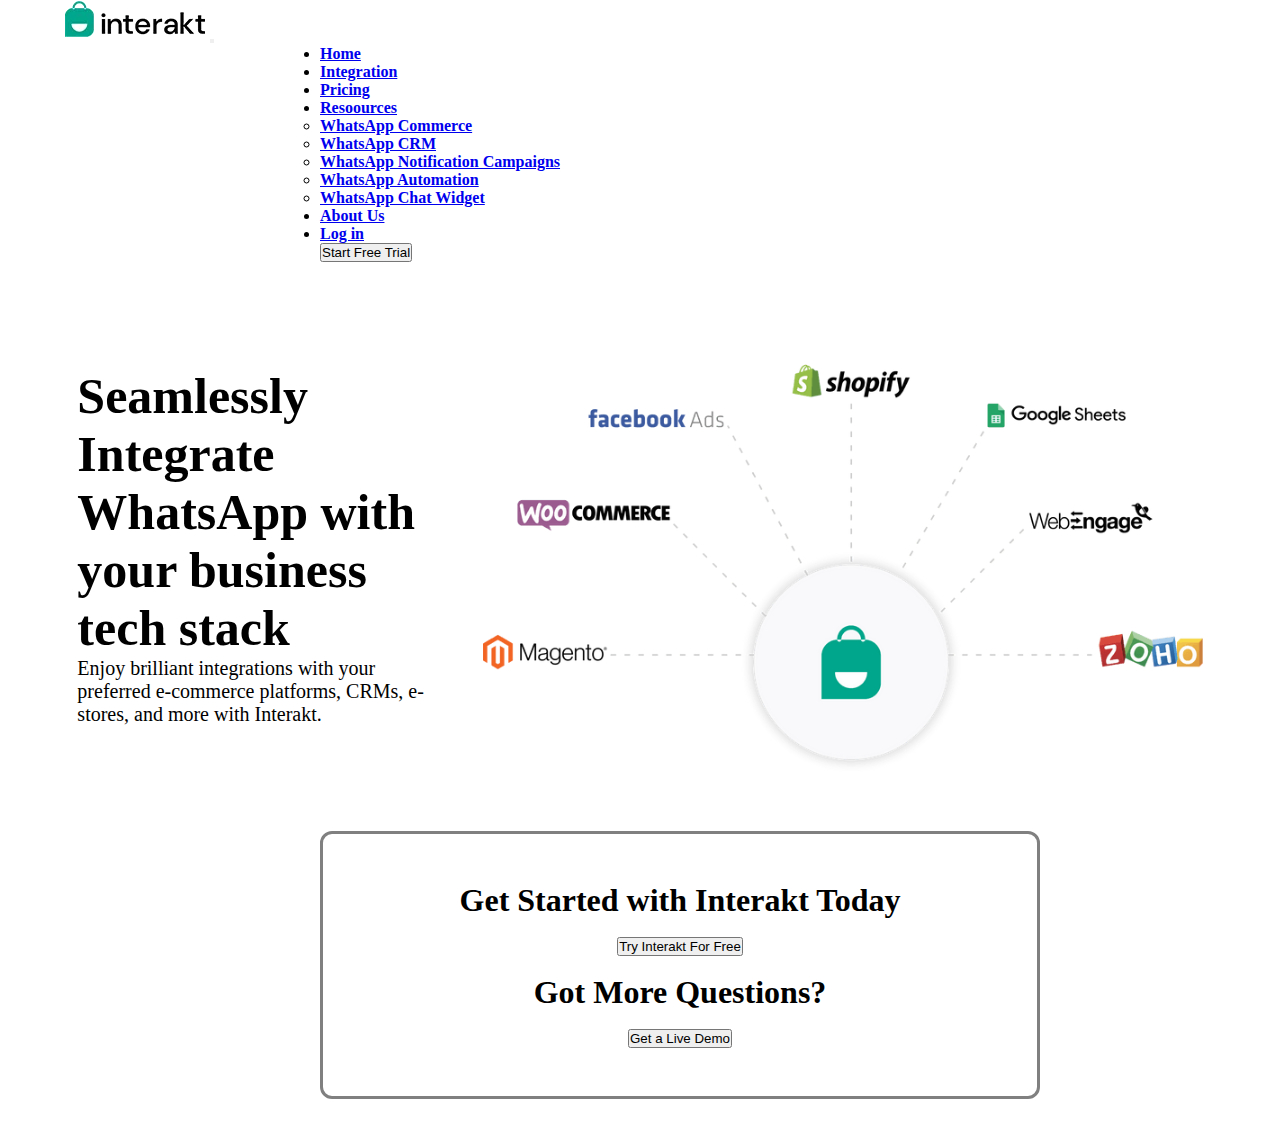
<file: integration.html>
<!doctype html>
<html lang="en">
  <head>
    <!-- Required meta tags -->
    <meta charset="utf-8">
    <meta name="viewport" content="width=device-width, initial-scale=1">

    <!-- Bootstrap CSS -->
    <link href="https://cdn.jsdelivr.net/npm/bootstrap@5.0.2/dist/css/bootstrap.min.css" rel="stylesheet" integrity="sha384-EVSTQN3/azprG1Anm3QDgpJLIm9Nao0Yz1ztcQTwFspd3yD65VohhpuuCOmLASjC" crossorigin="anonymous">

    <!-- Google Font -->

    <link href="https://fonts.googleapis.com/css2?family=Poppins:wght@200;300;400;500;600;700;800;900&display=swap" rel="stylesheet">

    <!-- CSS -->

    <link rel="stylesheet" href="./style.css">
    
    <title>Sell on WhatsApp in India</title>
  </head>
  <body>

    <nav class="navbar navbar-expand-lg navbar-light bg-light">
        <div class="container-fluid">
          <a class="navbar-brand" href="#"><img src="./images/logo.webp" alt="logo"></a>
          <button class="navbar-toggler" type="button" data-bs-toggle="collapse" data-bs-target="#navbarNavDropdown" aria-controls="navbarNavDropdown" aria-expanded="false" aria-label="Toggle navigation">
            <span class="navbar-toggler-icon"></span>
          </button>
          <div class="collapse navbar-collapse" id="navbarNavDropdown">
            <ul class="navbar-nav">
                <li class="nav-item">
                    <a class="nav-link active" aria-current="page" href="./index.html">Home</a>
                  </li>
              <li class="nav-item">
                <a class="nav-link active" aria-current="page" href="./integration.html">Integration</a>
              </li>
              <li class="nav-item">
                <a class="nav-link" href="#">Pricing</a>
              </li>
             
              <li class="nav-item dropdown">
                <a class="nav-link dropdown-toggle" href="#" id="navbarDropdownMenuLink" role="button" data-bs-toggle="dropdown" aria-expanded="false">
                  Resoources
                </a>
                <ul class="dropdown-menu" aria-labelledby="navbarDropdownMenuLink">
                  <li><a class="dropdown-item" href="./commerce.html">WhatsApp Commerce</a></li>
                  <li><a class="dropdown-item" href="#">WhatsApp CRM</a></li>
                  <li><a class="dropdown-item" href="#">WhatsApp Notification Campaigns</a></li>
                  <li><a class="dropdown-item" href="#">WhatsApp Automation</a></li>
                  <li><a class="dropdown-item" href="#">WhatsApp Chat Widget</a></li>
                </ul>
              </li>
              <li class="nav-item">
                <a class="nav-link" href="./about.html">About Us</a>
              </li>
              <li class="nav-item">
                <a class="nav-link" href="#">Log in</a>
              </li>
                <button type="button" class="btn btn-warning">Start Free Trial</button>
            </ul>
          </div>
        </div>
      </nav>


<!-- seamlessly -->

<div class="seamlessly">
     <div class="seamlesslyTxt">
         <h1>Seamlessly <br> Integrate <br> WhatsApp with <br> your business <br> tech stack</h1>
         <p>Enjoy brilliant integrations with your <br> preferred e-commerce platforms, CRMs, e-<br>stores, and more with Interakt.</p>
     </div>
     <div class="seamlesslyImg">
        <img src="./images/integration.png" alt="img">
     </div>
</div>






































<!-- Started -->

<div class="started">
    <h1>Get Started with Interakt Today</h1><br>
    <button type="button" class="btn btn-warning">Try Interakt For Free</button><br><br>
    <h1>Got More Questions?</h1><br>
    <button type="button" class="btn btn-success">Get a Live Demo</button>
</div>



<!-- Option 1: Bootstrap Bundle with Popper -->
  <script src="https://cdn.jsdelivr.net/npm/bootstrap@5.0.2/dist/js/bootstrap.bundle.min.js" integrity="sha384-MrcW6ZMFYlzcLA8Nl+NtUVF0sA7MsXsP1UyJoMp4YLEuNSfAP+JcXn/tWtIaxVXM" crossorigin="anonymous"></script>
</body>
</html>
</file>
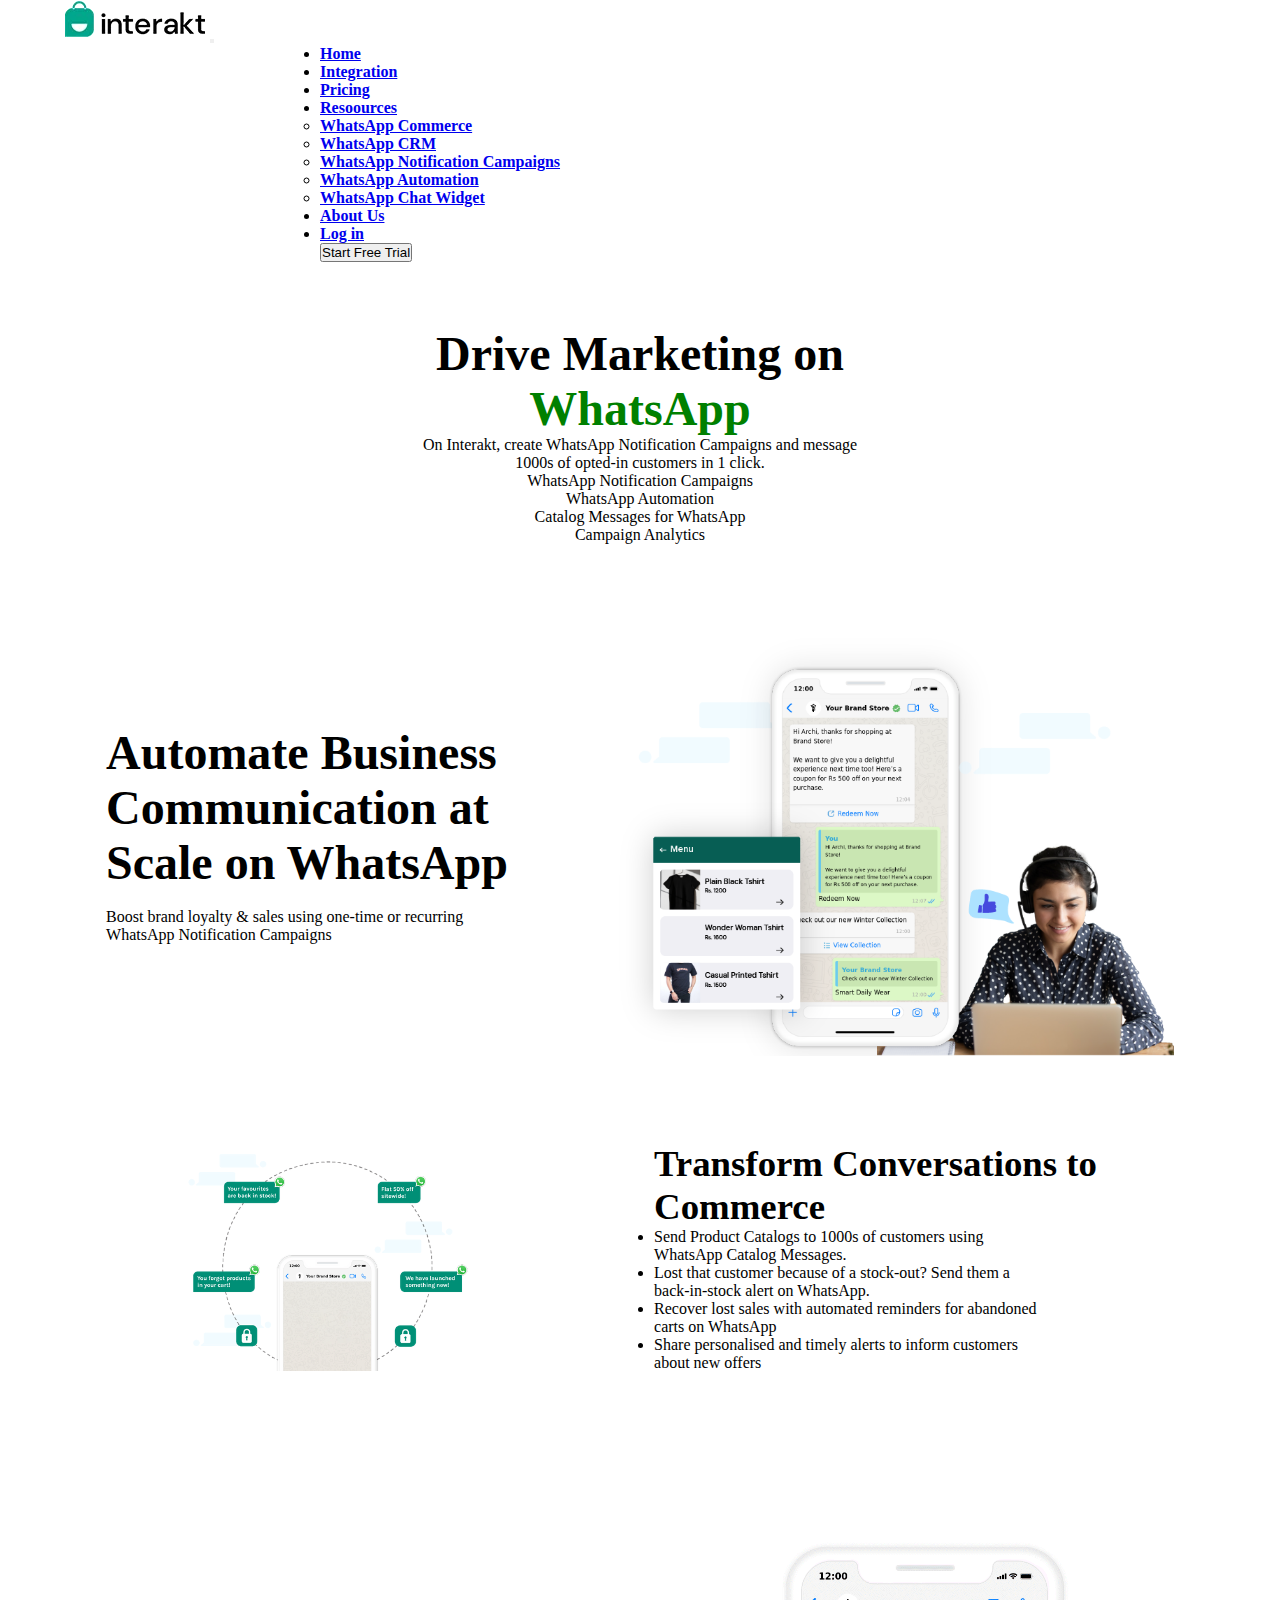
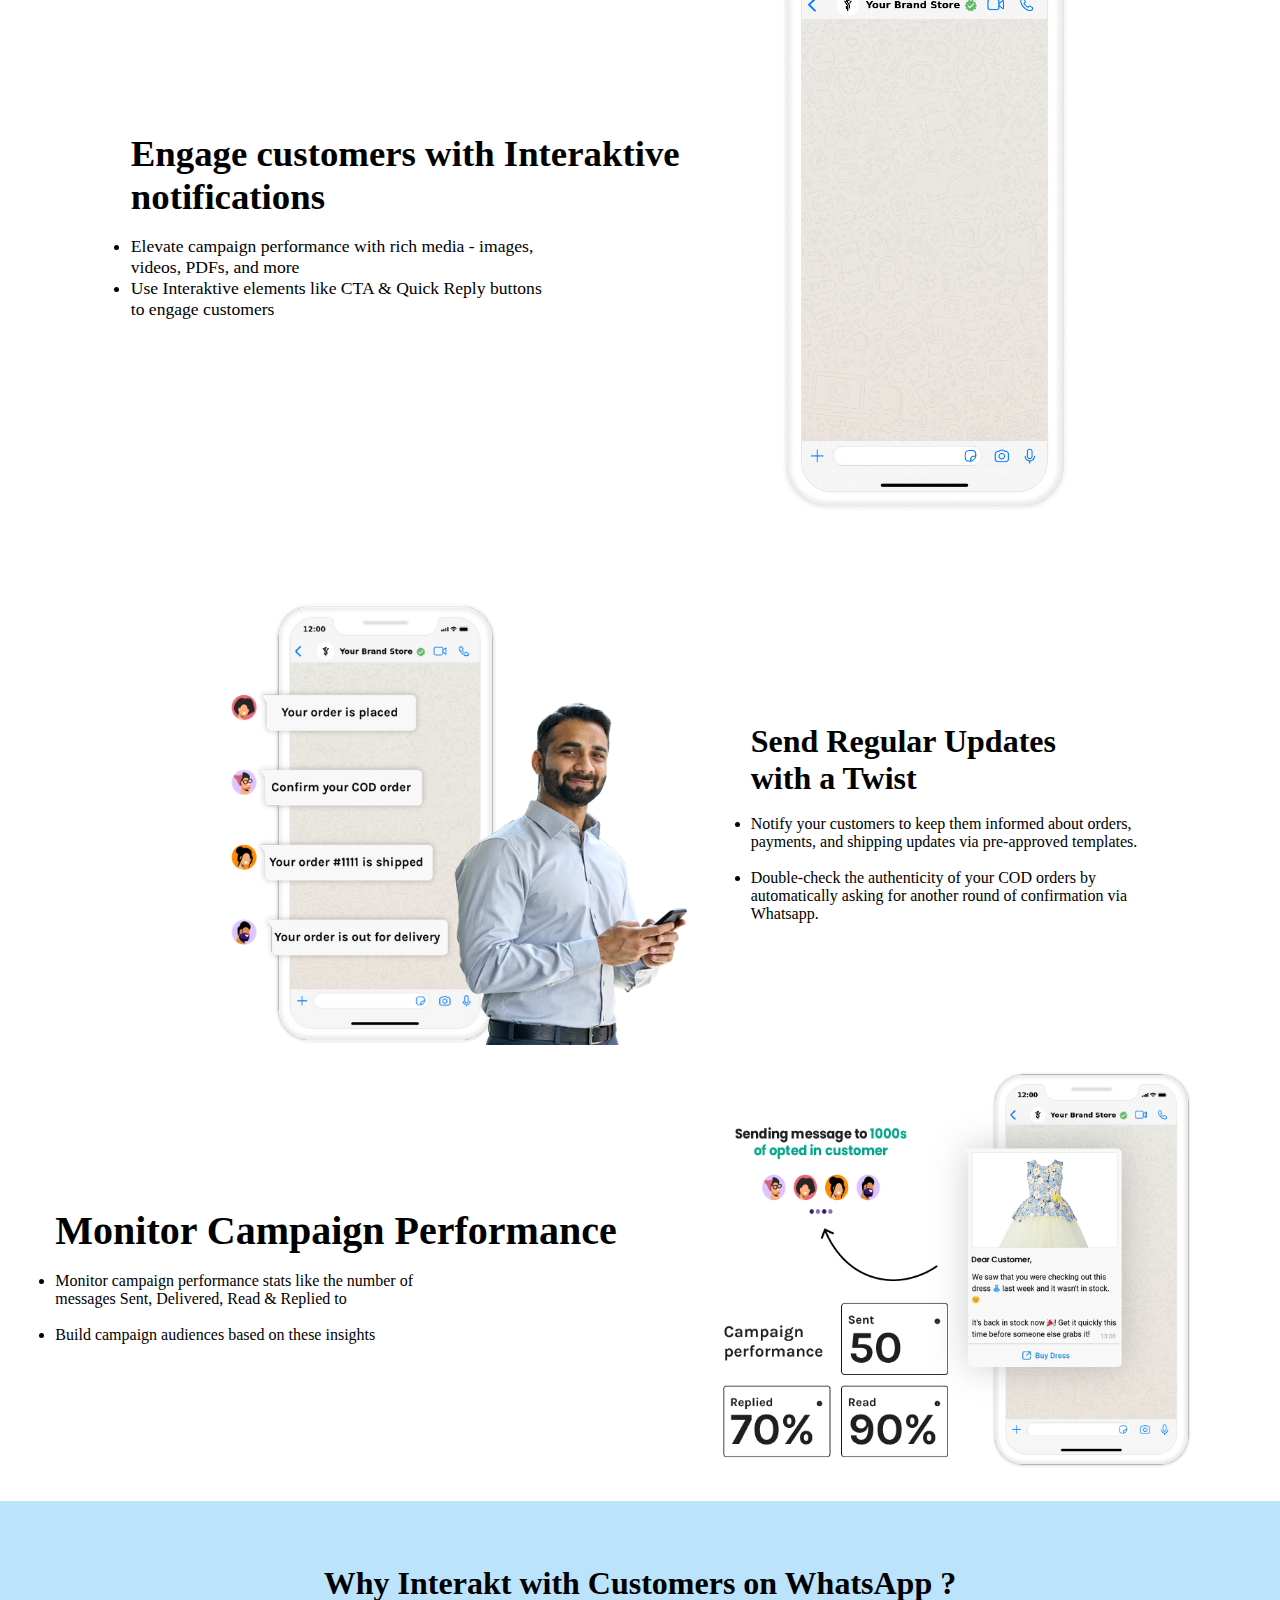
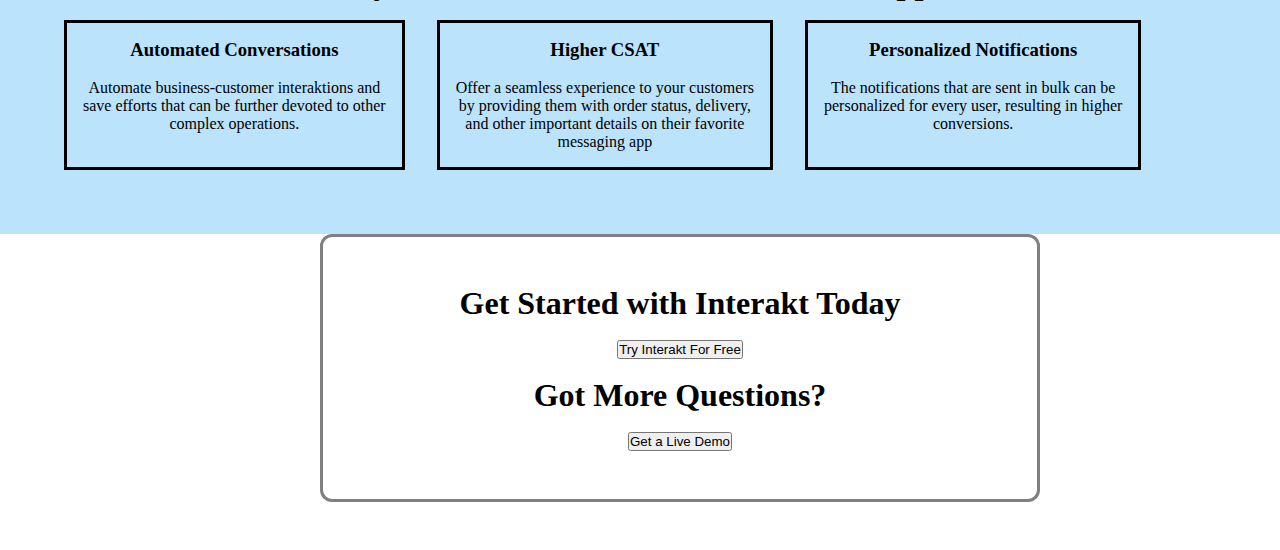
<file: notificaton.html>
<!DOCTYPE html>
<html lang="en">
  <head>
    <!-- Required meta tags -->
    <meta charset="utf-8" />
    <meta name="viewport" content="width=device-width, initial-scale=1" />

    <!-- Bootstrap CSS -->
    <link
      href="https://cdn.jsdelivr.net/npm/bootstrap@5.0.2/dist/css/bootstrap.min.css"
      rel="stylesheet"
      integrity="sha384-EVSTQN3/azprG1Anm3QDgpJLIm9Nao0Yz1ztcQTwFspd3yD65VohhpuuCOmLASjC"
      crossorigin="anonymous"
    />

    <!-- Google Font -->

    <link
      href="https://fonts.googleapis.com/css2?family=Poppins:wght@200;300;400;500;600;700;800;900&display=swap"
      rel="stylesheet"
    />

    <!-- CSS -->

    <link rel="stylesheet" href="./style.css" />

    <title>Sell on WhatsApp in India</title>
  </head>
  <body>
    <nav class="navbar navbar-expand-lg navbar-light bg-light">
      <div class="container-fluid">
        <a class="navbar-brand" href="./index.html"
          ><img src="./images/logo.webp" alt="logo"
        /></a>
        <button
          class="navbar-toggler"
          type="button"
          data-bs-toggle="collapse"
          data-bs-target="#navbarNavDropdown"
          aria-controls="navbarNavDropdown"
          aria-expanded="false"
          aria-label="Toggle navigation"
        >
          <span class="navbar-toggler-icon"></span>
        </button>
        <div class="collapse navbar-collapse" id="navbarNavDropdown">
          <ul class="navbar-nav">
            <li class="nav-item">
              <a class="nav-link active" aria-current="page" href="./index.html"
                >Home</a
              >
            </li>
            <li class="nav-item">
              <a
                class="nav-link active"
                aria-current="page"
                href="./integration.html"
                >Integration</a
              >
            </li>
            <li class="nav-item">
              <a class="nav-link" href="./pricing.html">Pricing</a>
            </li>

            <li class="nav-item dropdown">
              <a
                class="nav-link dropdown-toggle"
                href="#"
                id="navbarDropdownMenuLink"
                role="button"
                data-bs-toggle="dropdown"
                aria-expanded="false"
              >
                Resoources
              </a>
              <ul
                class="dropdown-menu"
                aria-labelledby="navbarDropdownMenuLink"
              >
                <li>
                  <a class="dropdown-item" href="./index.html"
                    >WhatsApp Commerce</a
                  >
                </li>
                <li>
                  <a class="dropdown-item" href="./whatsappCRM.html"
                    >WhatsApp CRM</a
                  >
                </li>
                <li>
                  <a class="dropdown-item" href="./notificaton.html"
                    >WhatsApp Notification Campaigns</a
                  >
                </li>
                <li>
                  <a class="dropdown-item" href="./automation.html"
                    >WhatsApp Automation</a
                  >
                </li>
                <li>
                  <a class="dropdown-item" href="./chatwidget.html"
                    >WhatsApp Chat Widget</a
                  >
                </li>
              </ul>
            </li>
            <li class="nav-item">
              <a class="nav-link" href="./about.html">About Us</a>
            </li>
            <li class="nav-item">
              <a class="nav-link" href="#">Log in</a>
            </li>
            <button type="button" class="btn btn-warning">
              Start Free Trial
            </button>
          </ul>
        </div>
      </div>
    </nav>

    <!-- drive -->
    <section>
      <div class="driveTxt">
        <h1>
          Drive Marketing on<br />
          <strong>WhatsApp</strong>
        </h1>
        <p>
          On Interakt, create WhatsApp Notification Campaigns and message<br />
          1000s of opted-in customers in 1 click.
        </p>
        <ul>
          <li>WhatsApp Notification Campaigns</li>
          <li>WhatsApp Automation</li>
          <li>Catalog Messages for WhatsApp</li>
          <li>Campaign Analytics</li>
        </ul>
      </div>
    </section>

    <!-- Automate -->

    <section>
      <div class="Automate">
        <div class="AutomateTxt">
          <h1>
            Automate Business<br />Communication at <br />Scale on WhatsApp
          </h1>
          <br />
          <p>
            Boost brand loyalty & sales using one-time or recurring
            <br />WhatsApp Notification Campaigns
          </p>
        </div>
        <div class="AutomateImg">
          <img src="./images/notification1.png" alt="img" />
        </div>
      </div>
    </section>

    <!-- Transform -->
    <section>
      <div class="Transform">
        <div class="TransformImg">
          <img src="./images/notification2.png" alt="img" />
        </div>
        <div class="TransformTxt">
          <h1>Transform Conversations to<br />Commerce</h1>
          <ul>
            <li>
              Send Product Catalogs to 1000s of customers using<br />
              WhatsApp Catalog Messages.
            </li>
            <li>
              Lost that customer because of a stock-out? Send them a<br />back-in-stock
              alert on WhatsApp.
            </li>
            <li>
              Recover lost sales with automated reminders for abandoned<br />carts
              on WhatsApp
            </li>
            <li>
              Share personalised and timely alerts to inform customers<br />about
              new offers
            </li>
          </ul>
        </div>
      </div>
    </section>

    <!-- Engage -->

    <section>
      <div class="Engage">
        <div class="EngageTxt">
          <h1>Engage customers with Interaktive<br />notifications</h1>
          <br />
          <ul>
            <li>
              Elevate campaign performance with rich media - images,<br />
              videos, PDFs, and more
            </li>
            <li>
              Use Interaktive elements like CTA & Quick Reply buttons<br />
              to engage customers
            </li>
          </ul>
        </div>
        <div class="EngageImg">
          <img src="./images/notification3.gif" alt="img" />
        </div>
      </div>
    </section>

    <!-- Twist -->

    <section>
      <div class="Twist">
        <div class="TwistImg">
          <img src="./images/notification4.png" alt="img" />
        </div>
        <div class="TwistTxt">
          <h1>
            Send Regular Updates<br />
            with a Twist
          </h1>
          <br />
          <ul>
            <li>
              Notify your customers to keep them informed about orders,<br />payments,
              and shipping updates via pre-approved templates.
            </li>
            <br />
            <li>
              Double-check the authenticity of your COD orders by<br />
              automatically asking for another round of confirmation via<br />Whatsapp.
            </li>
          </ul>
        </div>
      </div>
    </section>

    <!-- Monitor -->

    <section>
      <div class="Monitor">
        <div class="MonitorTxt">
          <h1>Monitor Campaign Performance</h1>
          <br />
          <ul>
            <li>
              Monitor campaign performance stats like the number of<br />
              messages Sent, Delivered, Read & Replied to
            </li>
            <br />
            <li>Build campaign audiences based on these insights</li>
          </ul>
        </div>
        <div class="MonitorImg">
          <img src="./images/notification5.png" alt="img" />
        </div>
      </div>
    </section>

    <!-- blueBox -->

    <div class="blueBox">
      <h1>Why Interakt with Customers on WhatsApp ?</h1>
      <br />

      <div class="blueBoxx">
        <div class="blueBox1">
          <h3>Automated Conversations</h3>
          <br />
          <p>
            Automate business-customer interaktions and<br />
            save efforts that can be further devoted to other<br />
            complex operations.
          </p>
        </div>
        <div class="blueBox2">
          <h3>Higher CSAT</h3>
          <br />
          <p>
            Offer a seamless experience to your customers<br />by providing them
            with order status, delivery,<br />
            and other important details on their favorite<br />
            messaging app
          </p>
        </div>
        <div class="blueBox3">
          <h3>Personalized Notifications</h3>
          <br />
          <p>
            The notifications that are sent in bulk can be<br />
            personalized for every user, resulting in higher<br />
            conversions.
          </p>
        </div>
      </div>
    </div>

    <!-- Started -->

    <div class="started">
      <h1>Get Started with Interakt Today</h1>
      <br />
      <button type="button" class="btn btn-warning">
        Try Interakt For Free</button
      ><br /><br />
      <h1>Got More Questions?</h1>
      <br />
      <button type="button" class="btn btn-success">Get a Live Demo</button>
    </div>

    <!-- Option 1: Bootstrap Bundle with Popper -->
    <script
      src="https://cdn.jsdelivr.net/npm/bootstrap@5.0.2/dist/js/bootstrap.bundle.min.js"
      integrity="sha384-MrcW6ZMFYlzcLA8Nl+NtUVF0sA7MsXsP1UyJoMp4YLEuNSfAP+JcXn/tWtIaxVXM"
      crossorigin="anonymous"
    ></script>
  </body>
</html>
</file>
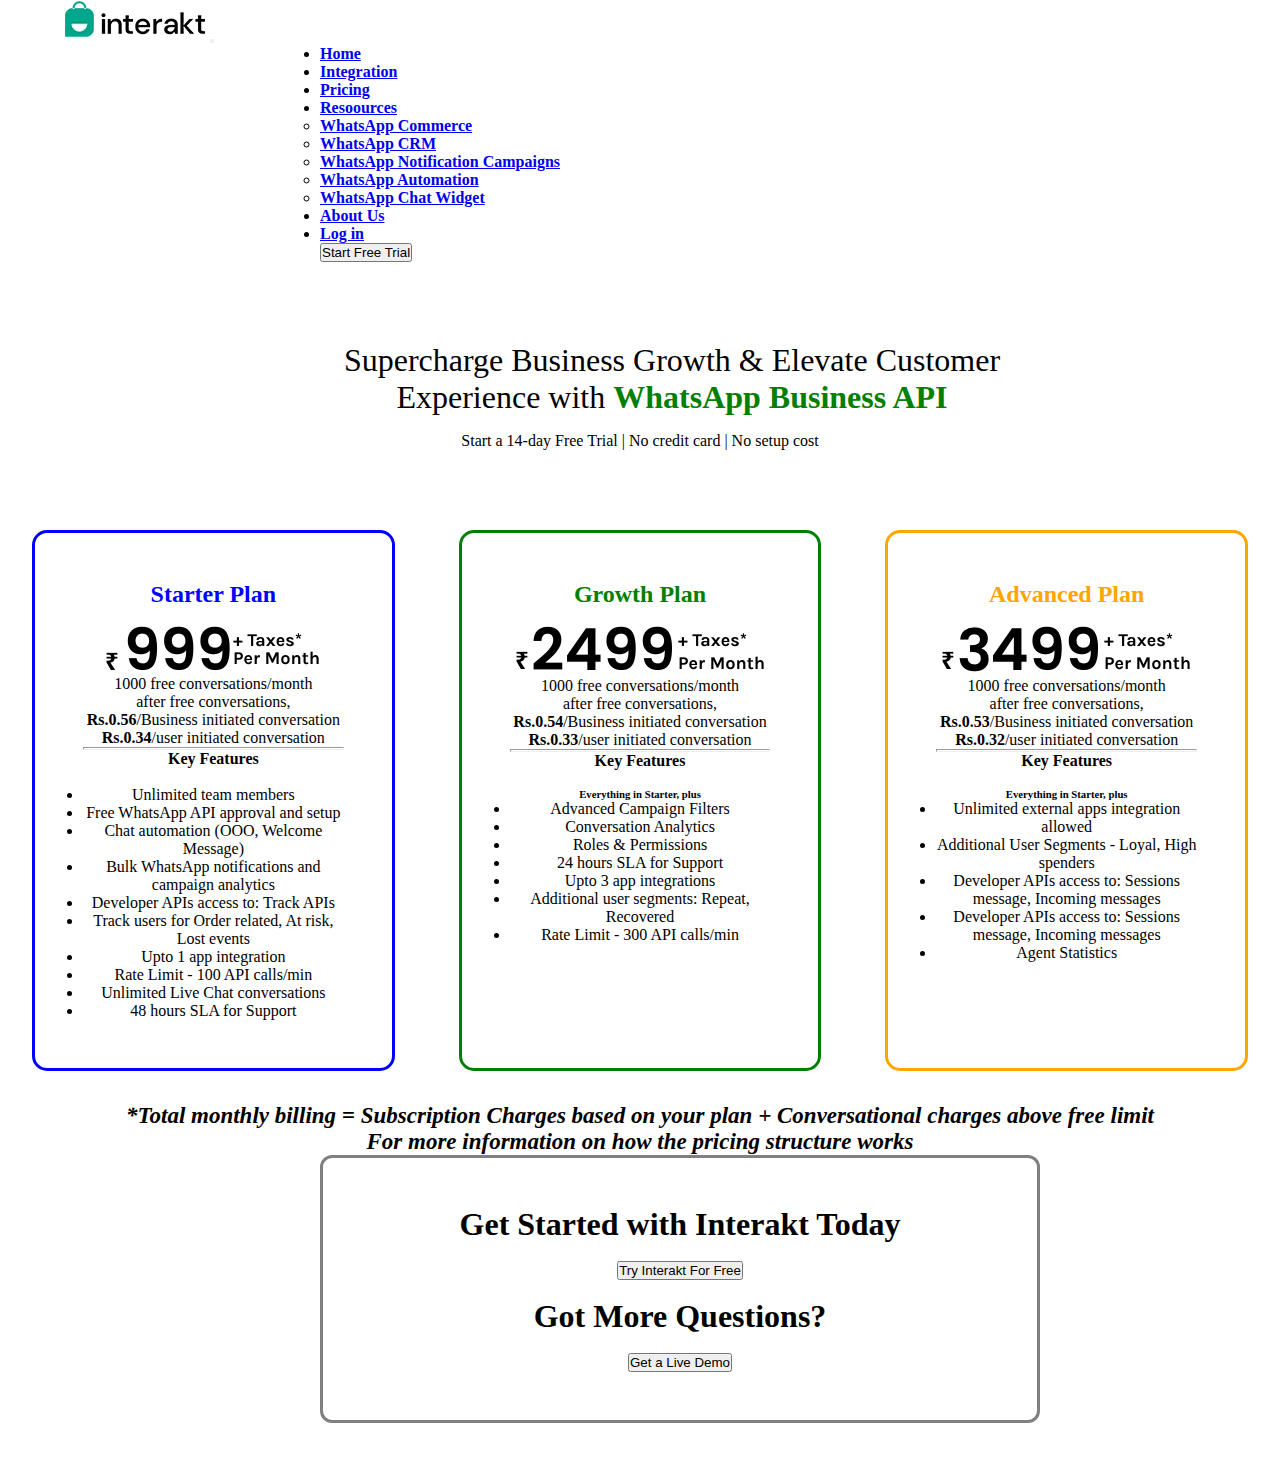
<file: pricing.html>
<!DOCTYPE html>
<html lang="en">
  <head>
    <!-- Required meta tags -->
    <meta charset="utf-8" />
    <meta name="viewport" content="width=device-width, initial-scale=1" />

    <!-- Bootstrap CSS -->
    <link
      href="https://cdn.jsdelivr.net/npm/bootstrap@5.0.2/dist/css/bootstrap.min.css"
      rel="stylesheet"
      integrity="sha384-EVSTQN3/azprG1Anm3QDgpJLIm9Nao0Yz1ztcQTwFspd3yD65VohhpuuCOmLASjC"
      crossorigin="anonymous"
    />

    <!-- Google Font -->

    <link
      href="https://fonts.googleapis.com/css2?family=Poppins:wght@200;300;400;500;600;700;800;900&display=swap"
      rel="stylesheet"
    />

    <!-- CSS -->

    <link rel="stylesheet" href="./style.css" />

    <title>Sell on WhatsApp in India</title>
  </head>
  <body>
    <nav class="navbar navbar-expand-lg navbar-light bg-light">
      <div class="container-fluid">
        <a class="navbar-brand" href="./index.html"
          ><img src="./images/logo.webp" alt="logo"
        /></a>
        <button
          class="navbar-toggler"
          type="button"
          data-bs-toggle="collapse"
          data-bs-target="#navbarNavDropdown"
          aria-controls="navbarNavDropdown"
          aria-expanded="false"
          aria-label="Toggle navigation"
        >
          <span class="navbar-toggler-icon"></span>
        </button>
        <div class="collapse navbar-collapse" id="navbarNavDropdown">
          <ul class="navbar-nav">
            <li class="nav-item">
              <a class="nav-link active" aria-current="page" href="./index.html"
                >Home</a
              >
            </li>
            <li class="nav-item">
              <a
                class="nav-link active"
                aria-current="page"
                href="./integration.html"
                >Integration</a
              >
            </li>
            <li class="nav-item">
              <a class="nav-link" href="./pricing.html">Pricing</a>
            </li>

            <li class="nav-item dropdown">
              <a
                class="nav-link dropdown-toggle"
                href="#"
                id="navbarDropdownMenuLink"
                role="button"
                data-bs-toggle="dropdown"
                aria-expanded="false"
              >
                Resoources
              </a>
              <ul
                class="dropdown-menu"
                aria-labelledby="navbarDropdownMenuLink"
              >
                <li>
                  <a class="dropdown-item" href="./index.html"
                    >WhatsApp Commerce</a
                  >
                </li>
                <li>
                  <a class="dropdown-item" href="./whatsappCRM.html"
                    >WhatsApp CRM</a
                  >
                </li>
                <li>
                  <a class="dropdown-item" href="./notificaton.html"
                    >WhatsApp Notification Campaigns</a
                  >
                </li>
                <li>
                  <a class="dropdown-item" href="./automation.html"
                    >WhatsApp Automation</a
                  >
                </li>
                <li>
                  <a class="dropdown-item" href="./chatwidget.html"
                    >WhatsApp Chat Widget</a
                  >
                </li>
              </ul>
            </li>
            <li class="nav-item">
              <a class="nav-link" href="./about.html">About Us</a>
            </li>
            <li class="nav-item">
              <a class="nav-link" href="#">Log in</a>
            </li>
            <button type="button" class="btn btn-warning">
              Start Free Trial
            </button>
          </ul>
        </div>
      </div>
    </nav>

    <!-- Supercharge -->

    <section>
      <div class="SuperchargeTxt">
        <h1>
          Supercharge Business Growth & Elevate Customer<br />
          Experience with <strong>WhatsApp Business API</strong>
        </h1>

        <p>Start a 14-day Free Trial | No credit card | No setup cost</p>
      </div>

      <div class="Supercharge">
        <div class="SuperchargeBox1">
          <h2>Starter Plan</h2>
          <br />
          <img src="./images/price1.png" alt="img" />
          <p>1000 free conversations/month</p>
          <p>after free conversations,</p>
          <p><strong>Rs.0.56</strong>/Business initiated conversation</p>
          <p><strong>Rs.0.34</strong>/user initiated conversation</p>
          <hr />
          <h4>Key Features</h4>
          <br />
          <ul>
            <li>Unlimited team members</li>
            <li>Free WhatsApp API approval and setup</li>
            <li>Chat automation (OOO, Welcome Message)</li>
            <li>Bulk WhatsApp notifications and campaign analytics</li>
            <li>Developer APIs access to: Track APIs</li>
            <li>Track users for Order related, At risk, Lost events</li>
            <li>Upto 1 app integration</li>
            <li>Rate Limit - 100 API calls/min</li>
            <li>Unlimited Live Chat conversations</li>
            <li>48 hours SLA for Support</li>
          </ul>
        </div>

        <div class="SuperchargeBox2">
          <h2>Growth Plan</h2>
          <br />
          <img src="./images/price2.png" alt="img" />
          <p>1000 free conversations/month</p>
          <p>after free conversations,</p>
          <p><strong>Rs.0.54</strong>/Business initiated conversation</p>
          <p><strong>Rs.0.33</strong>/user initiated conversation</p>
          <hr />
          <h4>Key Features</h4>
          <br />
          <h6>Everything in Starter, plus</h6>
          <ul>
            <li>Advanced Campaign Filters</li>
            <li>Conversation Analytics</li>
            <li>Roles & Permissions</li>
            <li>24 hours SLA for Support</li>
            <li>Upto 3 app integrations</li>
            <li>Additional user segments: Repeat, Recovered</li>
            <li>Rate Limit - 300 API calls/min</li>
          </ul>
        </div>

        <div class="SuperchargeBox3">
          <h2>Advanced Plan</h2>
          <br />
          <img src="./images/3499.png" alt="img" />
          <p>1000 free conversations/month</p>
          <p>after free conversations,</p>
          <p><strong>Rs.0.53</strong>/Business initiated conversation</p>
          <p><strong>Rs.0.32</strong>/user initiated conversation</p>
          <hr />
          <h4>Key Features</h4>
          <br />
          <h6>Everything in Starter, plus</h6>
          <ul>
            <li>Unlimited external apps integration allowed</li>
            <li>Additional User Segments - Loyal, High spenders</li>
            <li>
              Developer APIs access to: Sessions message, Incoming messages
            </li>
            <li>
              Developer APIs access to: Sessions message, Incoming messages
            </li>
            <li>Agent Statistics</li>
          </ul>
        </div>
      </div>
      <div class="SuperchargeTxt">
        <h3>
          <i
            >*Total monthly billing = Subscription Charges based on your plan +
            Conversational charges above free limit<br />
            For more information on how the pricing structure works</i
          >
        </h3>
      </div>
    </section>
    <!-- Started -->

    <div class="started">
      <h1>Get Started with Interakt Today</h1>
      <br />
      <button type="button" class="btn btn-warning">
        Try Interakt For Free</button
      ><br /><br />
      <h1>Got More Questions?</h1>
      <br />
      <button type="button" class="btn btn-success">Get a Live Demo</button>
    </div>

    <!-- Option 1: Bootstrap Bundle with Popper -->
    <script
      src="https://cdn.jsdelivr.net/npm/bootstrap@5.0.2/dist/js/bootstrap.bundle.min.js"
      integrity="sha384-MrcW6ZMFYlzcLA8Nl+NtUVF0sA7MsXsP1UyJoMp4YLEuNSfAP+JcXn/tWtIaxVXM"
      crossorigin="anonymous"
    ></script>
  </body>
</html>
</file>
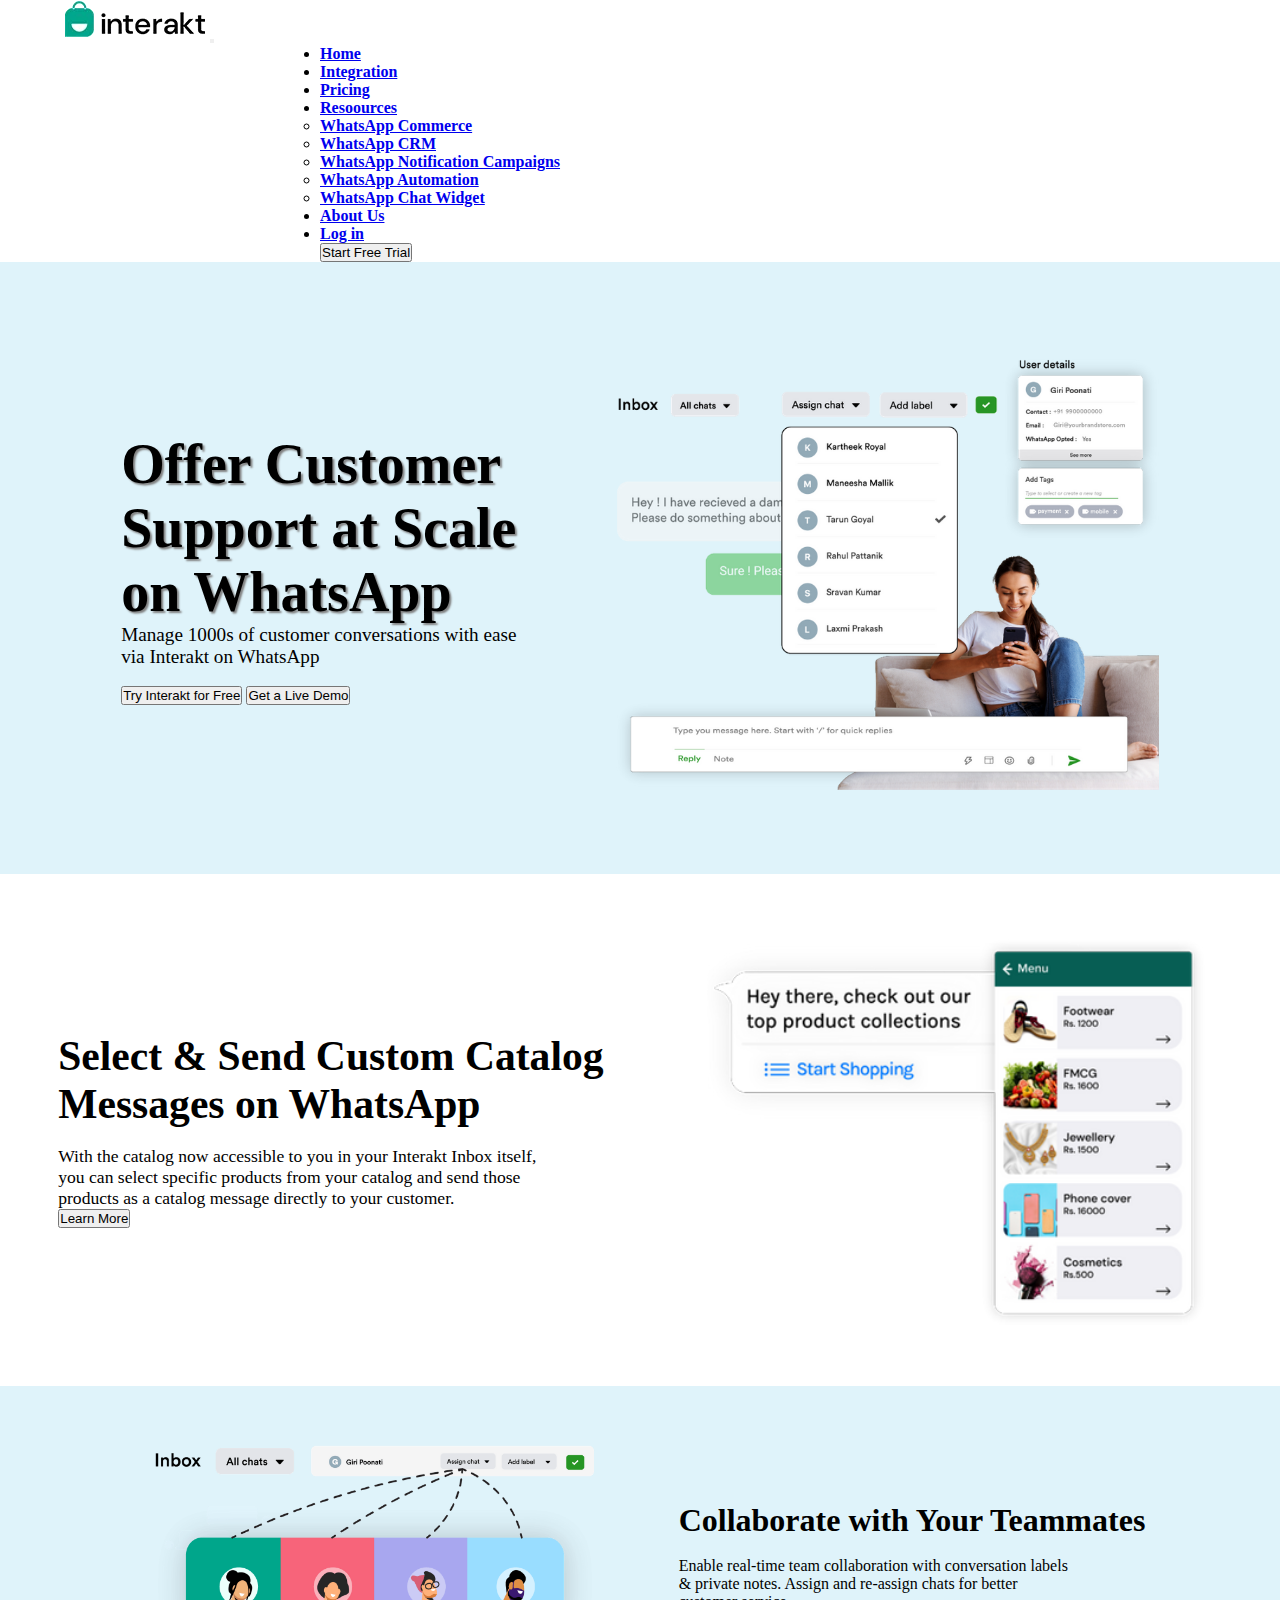
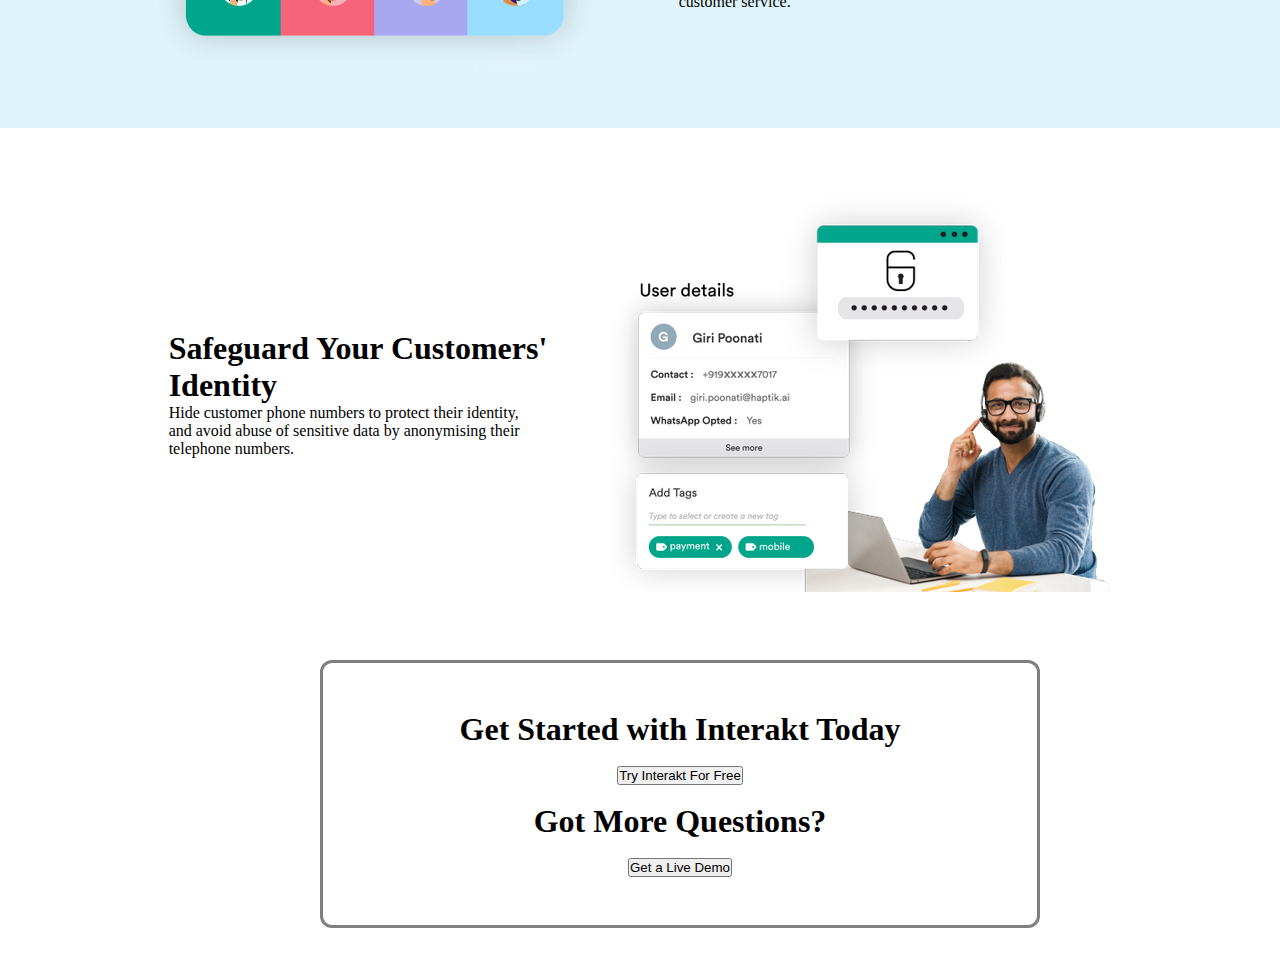
<file: whatsappCRM.html>
<!doctype html>
<html lang="en">
  <head>
    <!-- Required meta tags -->
    <meta charset="utf-8">
    <meta name="viewport" content="width=device-width, initial-scale=1">

    <!-- Bootstrap CSS -->
    <link href="https://cdn.jsdelivr.net/npm/bootstrap@5.0.2/dist/css/bootstrap.min.css" rel="stylesheet" integrity="sha384-EVSTQN3/azprG1Anm3QDgpJLIm9Nao0Yz1ztcQTwFspd3yD65VohhpuuCOmLASjC" crossorigin="anonymous">

    <!-- Google Font -->

    <link href="https://fonts.googleapis.com/css2?family=Poppins:wght@200;300;400;500;600;700;800;900&display=swap" rel="stylesheet">

    <!-- CSS -->

    <link rel="stylesheet" href="./style.css">
    
    <title>Sell on WhatsApp in India</title>
  </head>
  <body>

    
    <nav class="navbar navbar-expand-lg navbar-light bg-light">
        <div class="container-fluid">
          <a class="navbar-brand" href="./index.html"><img src="./images/logo.webp" alt="logo"></a>
          <button class="navbar-toggler" type="button" data-bs-toggle="collapse" data-bs-target="#navbarNavDropdown" aria-controls="navbarNavDropdown" aria-expanded="false" aria-label="Toggle navigation">
            <span class="navbar-toggler-icon"></span>
          </button>
          <div class="collapse navbar-collapse" id="navbarNavDropdown">
            <ul class="navbar-nav">
              <li class="nav-item">
                <a class="nav-link active" aria-current="page" href="./index.html">Home</a>
              </li>
              <li class="nav-item">
                <a class="nav-link active" aria-current="page" href="./integration.html">Integration</a>
              </li>
              <li class="nav-item">
                <a class="nav-link" href="./pricing.html">Pricing</a>
              </li>
             
              <li class="nav-item dropdown">
                <a class="nav-link dropdown-toggle" href="#" id="navbarDropdownMenuLink" role="button" data-bs-toggle="dropdown" aria-expanded="false">
                  Resoources
                </a>
                <ul class="dropdown-menu" aria-labelledby="navbarDropdownMenuLink">
                  <li><a class="dropdown-item" href="./index.html">WhatsApp Commerce</a></li>
                  <li><a class="dropdown-item" href="./whatsappCRM.html">WhatsApp CRM</a></li>
                  <li><a class="dropdown-item" href="./notificaton.html">WhatsApp Notification Campaigns</a></li>
                  <li><a class="dropdown-item" href="./automation.html">WhatsApp Automation</a></li>
                  <li><a class="dropdown-item" href="./chatwidget.html">WhatsApp Chat Widget</a></li>
                </ul>
              </li>
              <li class="nav-item">
                <a class="nav-link" href="./about.html">About Us</a>
              </li>
              <li class="nav-item">
                <a class="nav-link" href="#">Log in</a>
              </li>
                <button type="button" class="btn btn-warning">Start Free Trial</button>
            </ul>
          </div>
        </div>
      </nav>


 
<!-- scale -->

<div class="scale">
     <div class="scaleTxt">
         <h1>Offer Customer<br>
            Support at Scale<br>
            on WhatsApp</h1>

            <p>Manage 1000s of customer conversations with ease<br>
                via Interakt on WhatsApp</p> <br>

                <button type="button" class="btn btn-warning">Try Interakt for Free</button>

                <button type="button" class="btn btn-warning">Get a Live Demo</button>
     </div>
     <div class="scaleImg">
         <img src="./images/pagecrm1.png" alt="img">
     </div>
</div>


<!-- Custom -->

<div class="Custom">

    <div class="customTxt">
      <h1>Select & Send Custom Catalog<br> Messages on WhatsApp</h1><br>
      <p>With the catalog now accessible to you in your Interakt Inbox itself,<br> you can select specific products from your catalog and send those<br> products as a catalog message directly to your customer.</p>
      <button type="button" class="btn btn-success">Learn More</button>
    </div>
    
    <div class="customImg">
      <img src="./images/pagecrm2.png" alt="img">
   </div>
   

</div>

<!-- Collaborate -->

<div class="Collaborate">
    <div class="collaborateImg">
       <img src="/images/pagecrm3.png" alt="img">
    </div>
    <div class="collaborateTxt">
        <h1>Collaborate with Your Teammates</h1><br>
        <p>Enable real-time team collaboration with conversation labels<br> & private notes. Assign and re-assign chats for better<br> customer service.</p>
    </div>
</div>

<!-- Safeguard -->

<div class="Safeguard">
    <div class="SafeguardTxt">
       <h1>Safeguard Your Customers'<br>Identity
       </h1>
       <p>Hide customer phone numbers to protect their identity,<br> and avoid abuse of sensitive data by anonymising their<br> telephone numbers.</p>
    </div>
    <div class="SafeguardImg">
      <img src="./images/pagecrm4.png" alt="img">
    </div>
</div>



      <!-- Started -->

      <div class="started">
        <h1>Get Started with Interakt Today</h1><br>
        <button type="button" class="btn btn-warning">Try Interakt For Free</button><br><br>
        <h1>Got More Questions?</h1><br>
        <button type="button" class="btn btn-success">Get a Live Demo</button>
      </div>
     
  
      <!-- Option 1: Bootstrap Bundle with Popper -->
      <script src="https://cdn.jsdelivr.net/npm/bootstrap@5.0.2/dist/js/bootstrap.bundle.min.js" integrity="sha384-MrcW6ZMFYlzcLA8Nl+NtUVF0sA7MsXsP1UyJoMp4YLEuNSfAP+JcXn/tWtIaxVXM" crossorigin="anonymous"></script>
    </body>
  </html>
</file>
<file: style.css>
@import url("https://fonts.googleapis.com/css2?family=Poppins:wght@200;300;400;500;600;700;800;900&display=swap");

* {
  margin: 0;
  padding: 0;
  box-sizing: border-box;
}

.navbar {
  padding-left: 4rem;
  display: flex;
}

.navbar-nav {
  gap: 2rem;
  padding-left: 16rem;
  font-weight: 700;
  font-size: 1rem;
}

/* hero */
.sell {
  display: flex;
  justify-content: space-around;
  padding-top: 4rem;
}

.sellTxt {
  padding: 5rem;
}

.sellTxt > h1 {
  font-size: 4rem;
  text-shadow: 1px 1px 1px black;
}

.sellTxt > h1 > bold {
  color: green;
}

.sellTxt > .btn {
  margin-right: 2rem;
}

.sellImg > img {
  width: 33rem;
}

/* Manage */
.manage {
  display: flex;
  justify-content: center;
  margin-top: 2rem;
  margin-bottom: 5rem;
  gap: 2rem;
}

.manageImg > img {
  width: 32rem;
}

.manageTxt > p {
  font-size: 17px;
}

.manageTxt > h2 {
  font-size: 38px;
}

/* product */

.product {
  display: flex;
  justify-content: space-evenly;
  align-items: center;
  background-color: lightblue;
  margin-bottom: 3rem;
  padding: 1rem;
}
.productImg > img {
  width: 37rem;
}

.productTxt > p {
  font-size: 18px;
  font-weight: 500;
}

.productTxt > h2 {
  font-size: 2rem;
}

/* convert */

.convert {
  display: flex;
  justify-content: center;
  gap: 3rem;
  align-items: center;
}

.convertImg > img {
  width: 33rem;
}

.convertTxt > h2 {
  font-size: 2.5rem;
}

.convertTxt > p {
  font-size: 18px;
}

/* shopping */

.shopping {
  display: flex;
  justify-content: space-evenly;
  align-items: center;
  margin-top: 4rem;
  margin-bottom: 3rem;
  padding: 1rem;
}

.shoppingImg > img {
  width: 40rem;
}

.shoppingTxt > h2 {
  font-size: 2.5rem;
}

.shoppingTxt > p {
  font-size: 18px;
}

/* customer */

.customer > h2 {
  text-align: center;
  font-size: 2.5rem;
}

.customer > h2 > strong {
  color: green;
}

.customerBox {
  display: flex;
  justify-content: space-evenly;
  margin-top: 4rem;
  margin-bottom: 2rem;
}

.customer1 {
  border: 3px solid green;
  padding: 2rem;
  border-radius: 1rem;
}

.customer1 > h4 {
  text-align: center;
  font-weight: 600;
}

.customer1 > p {
  text-align: center;
  font-weight: 450;
  padding-top: 5px;
}

.started {
  border: 3px solid grey;
  padding: 3rem;
  margin-bottom: 3rem;
  text-align: center;
  width: 45rem;
  border-radius: 12px;
  margin-left: 20rem;
  margin-right: 20rem;
}

/* ============================ */
/*======== Responsive =========*/
/* =========================== */

@media screen and (max-width: 1024px) {
  .navbar-nav {
    gap: 4px;
    padding-left: 60px;
    font-weight: 600;
    font-size: 15px;
  }
  .sell {
    padding-top: 5px;
    justify-content: center;
  }
  .sellTxt > h1 {
    font-size: 2rem;
  }
  .sellTxt > h3 {
    font-size: 1rem;
  }
  .sellTxt > p {
    font-size: 10px;
  }
  .sellTxt > .btn {
    margin-bottom: 1rem;
  }
  .sellImg > img {
    width: 20rem;
  }
  .manageTxt > h2 {
    font-size: 30px;
  }
  .manageTxt > p {
    font-size: 13px;
  }
  .manageImg > img {
    width: 20rem;
  }
  .productImg > img {
    width: 17rem;
  }
  .productTxt > h2 {
    font-size: 2rem;
  }
  .productTxt > p {
    font-size: 14px;
  }
  .convertTxt > p {
    font-size: 10px;
  }
  .convertTxt > h2 {
    font-size: 1.5rem;
  }
  .convertImg > img {
    width: 20rem;
  }
  .shoppingTxt > h2 {
    font-size: 1.5rem;
  }
  .shoppingTxt > p {
    font-size: 15px;
  }
  .shoppingImg > img {
    width: 20rem;
  }
  .customer > h2 {
    font-size: 1.5rem;
    padding: 13px;
  }
  .customer1 {
    padding: 12px;
  }
  .customer1 > h4 {
    font-size: 1rem;
  }
  .customer1 > p {
    font-size: 13px;
  }
  .customerBox {
    justify-content: center;
    gap: 1rem;
    margin-top: 2.5rem;
  }
  .started {
    width: 30rem;
    margin-left: 15rem;
    margin-right: 15rem;
    padding: 1rem;
  }
  .started > h1 {
    font-size: 1.5rem;
  }
}

@media screen and (max-width: 768px) {
  .sell {
    align-items: center;
  }
  .started {
    width: 25rem;
    margin-left: 10rem;
    margin-right: 10rem;
  }
}

@media screen and (max-width: 425px) {
  .navbar {
    padding-left: 6rem;
  }
  .sell {
    flex-direction: column;
  }
  .sellTxt > h1 {
    font-size: 3rem;
  }
  .sellTxt > h3 {
    font-size: 17px;
  }
  .sellTxt > p {
    font-size: 12 px;
  }
  .sellImg > img {
    width: 25rem;
  }
  .manage {
    flex-direction: column;
  }
  .manageTxt > h2 {
    font-size: 38px;
    padding-left: 7px;
  }
  .manageTxt > p {
    font-size: 13px;
    padding: 10px;
  }
  .product {
    flex-direction: column;
  }
  .productTxt > h2 {
    font-size: 30px;
  }
  .productTxt > p {
    font-size: 1px;
  }
  .convert {
    flex-direction: column;
  }
  .convertTxt > h2 {
    font-size: 1.8rem;
  }
  .convertTxt > p {
    font-size: 12px;
  }
  .shopping {
    flex-direction: column;
  }
  .shoppingTxt > h2 {
    font-size: 2rem;
  }
  .shoppingTxt > p {
    font-size: 12px;
  }
  .customerBox {
    flex-direction: column;
  }
  .customer1 {
    margin-left: 4rem;
    margin-right: 4rem;
  }
  .started {
    margin-left: 10px;
    margin-right: 10px;
    width: 25rem;
  }
}

@media screen and (max-width: 320px) {
  .started {
    margin-left: 10px;
    margin-right: 10px;
    width: 18rem;
  }
}

/*======================== about page =========================*/

/* exchange */

.exchange {
  background-color: rgb(1, 92, 1);
  display: flex;
  justify-content: center;
  align-items: center;
}

.exchangeImg > img {
  width: 35rem;
}

.exchangeTxt {
  color: #fff;
  text-shadow: 2px 2px 2px grey;
}

/* story */

.story {
  display: flex;
  justify-content: center;
  align-items: center;
  padding: 3rem;
}

.storyImg > img {
  width: 45rem;
  padding: 5rem;
}

.storyTxt > h1 > strong {
  color: green;
}

.storyTxt > h4 > strong {
  color: green;
}

.storyTxt > p {
  font-size: 1rem;
}

/* vision */

.vision {
  display: flex;
  justify-content: space-evenly;
  align-items: center;
  padding: 2rem;
}

.vision1 > h1 {
  font-weight: 600;
  text-shadow: 1px 1px 1px grey;
}

.vision1 > p {
  font-weight: 500;
}

.vision1 {
  border: 2px solid black;
  padding: 2rem;
  width: 25rem;
  text-align: center;
  border-radius: 12px;
  margin-bottom: 3rem;
}

.vsnBox {
  border: 3px solid rgb(82, 82, 247);
  background-color: rgb(207, 236, 255);
}

.vsn-box {
  border: 3px solid rgb(247, 68, 68);
  background-color: rgb(252, 198, 198);
}

/* values */

.value {
  text-align: center;
}

.value > h4 {
  font-weight: 600;
  font-size: 2.5rem;
  color: rgb(1, 61, 1);
}

.value > h1 {
  font-weight: 700;
  font-size: 4rem;
  color: black;
}

.value > h5 {
  font-weight: 400;
  font-size: 1.7rem;
  padding-bottom: 3rem;
}

/* ============================ */
/*======== Responsive =========*/
/* =========================== */

@media screen and (max-width: 1024px) {
  .navbar-nav {
    gap: 4px;
    padding-left: 60px;
    font-weight: 600;
    font-size: 15px;
  }
  .exchangeTxt > h1 {
    font-size: 2rem;
    padding-left: 2rem;
  }
  .exchangeTxt > p {
    font-size: 1rem;
    padding-left: 4rem;
  }
  .exchangeTxt > .btn {
    margin-left: 4rem;
  }
  .exchangeImg > img {
    width: 20rem;
  }
  .storyTxt {
    padding-left: 4rem;
  }
  .storyTxt > h1 {
    font-size: 2.5rem;
  }
  .storyTxt > h4 {
    font-size: 1rem;
  }
  .storyTxt > p {
    font-size: 13px;
  }
  .storyImg > img {
    width: 33rem;
    padding: 7rem;
  }
  .vision1 {
    width: 20rem;
  }
  .vision1 > h1 {
    font-size: 2rem;
  }
  .vision1 > p {
    font-size: 12px;
  }
  .value > h4 {
    font-size: 2rem;
  }
  .value > h1 {
    font-size: 3rem;
    font-weight: 600;
  }
  .value > h5 {
    font-size: 1.1rem;
  }
}

@media screen and (max-width: 768px) {
  .exchange {
    padding: 2rem;
  }
  .exchangeTxt > p {
    padding-left: 1rem;
    font-size: 1rem;
  }
  .exchangeTxt > h1 {
    padding-left: 1rem;
  }
  .storyTxt > h1 {
    font-size: 3rem;
  }
  .storyTxt {
    padding-left: 1rem;
  }
  .storyImg > img {
    width: 18rem;
    padding: 1rem;
  }
}
@media screen and (max-width: 425px) {
  .navbar {
    padding-left: 1rem;
  }
  .exchange {
    flex-direction: column;
  }
  .exchangeTxt > .btn {
    margin-left: 2rem;
  }
  .story {
    flex-direction: column;
  }
  .vision {
    flex-direction: column;
  }
}

/*==================== integration page =====================*/

.seamlessly {
  display: flex;
  justify-content: space-around;
  align-items: center;
  padding: 3rem;
}

.seamlesslyTxt > h1 {
  font-size: 50px;
  font-weight: 600;
}

.seamlesslyTxt > p {
  font-size: 20px;
  font-weight: 400;
}

.seamlesslyImg > img {
  width: 45rem;
}

/* ============================ */
/*======== Responsive =========*/
/* =========================== */

@media screen and (max-width: 1024px) {
  .navbar-nav {
    gap: 4px;
    padding-left: 60px;
    font-weight: 600;
    font-size: 15px;
  }
  .seamlesslyImg > img {
    width: 23rem;
  }
  .seamlesslyTxt > h1 {
    font-size: 30px;
  }
  .seamlesslyTxt > p {
    font-size: 18px;
  }
}
@media screen and (max-width: 768px) {
  .seamlesslyTxt > h1 {
    font-size: 25px;
  }
  .seamlesslyTxt > p {
    font-size: 13px;
  }
}

@media screen and (max-width: 425px) {
  .seamlessly {
    flex-direction: column;
  }
  .seamlesslyTxt > h1 {
    font-size: 38px;
  }
  .seamlesslyTxt > p {
    font-size: 17px;
  }
}

@media screen and (max-width: 320px) {
  .seamlesslyTxt > h1 {
    font-size: 32px;
  }
  .seamlesslyTxt > p {
    font-size: 20px;
  }
  .seamlesslyImg > img {
    width: 17rem;
  }
}

/* *====================== CRM page ====================*/

.scale {
  display: flex;
  justify-content: space-around;
  align-items: center;
  padding: 5rem;
  background-color: rgb(223, 243, 250);
}

.scaleImg > img {
  width: 35rem;
}

.scaleTxt > h1 {
  font-size: 3.5rem;
  color: black;
  font-weight: 600;
  text-shadow: 2px 2px 2px grey;
}

.scaleTxt > p {
  font-size: 1.2rem;
  color: black;
  font-weight: 400;
}

/* custom */

.Custom {
  display: flex;
  justify-content: space-evenly;
  align-items: center;
  padding: 2rem;
}

.customImg > img {
  width: 37rem;
}

.customTxt > h1 {
  font-size: 2.6rem;
  color: black;
  font-weight: 600;
}

.customTxt > p {
  font-size: 1.1rem;
  color: black;
  font-weight: 400;
}

/* collaborate */

.Collaborate {
  display: flex;
  justify-content: center;
  align-items: center;
  padding: 2rem;
  background-color: rgb(223, 243, 250);
  gap: 4rem;
}

.collaborateImg > img {
  width: 30rem;
}

/* safeguard */

.Safeguard {
  display: flex;
  justify-content: center;
  gap: 4rem;
  padding: 4rem;
  align-items: center;
}

/* ============================ */
/*======== Responsive =========*/
/* =========================== */

@media screen and (max-width: 1024px) {
  .navbar-nav {
    gap: 4px;
    padding-left: 60px;
    font-weight: 600;
    font-size: 15px;
  }

  .scaleTxt > h1 {
    font-size: 2.5rem;
  }
  .scaleImg > img {
    width: 30rem;
  }
  .customTxt > h1 {
    font-size: 2rem;
  }
  .customTxt > p {
    font-size: 1rem;
  }
  .customImg > img {
    width: 30rem;
  }
  .collaborateImg > img {
    width: 25rem;
  }
  .collaborateTxt > h1 {
    font-size: 2.2rem;
  }
  .collaborateTxt > p {
    font-size: 0.9rem;
  }
  .SafeguardTxt > h1 {
    font-size: 2rem;
  }
  .SafeguardTxt > p {
    font-size: 0.8rem;
  }
  .SafeguardImg > img {
    width: 25rem;
  }
}

@media screen and (max-width: 768px) {
  .scaleImg > img {
    width: 20rem;
  }
  .scaleTxt > h1 {
    font-size: 1.8rem;
  }
  .scaleTxt > p {
    font-size: 1rem;
  }
  .customImg > img {
    width: 20rem;
  }
  .customTxt > h1 {
    font-size: 1.7rem;
  }
  .customTxt > p {
    font-size: 0.8rem;
  }
  .collaborateImg > img {
    width: 20rem;
  }
  .collaborateTxt > h1 {
    font-size: 2rem;
  }
  .collaborateTxt > p {
    font-size: 0.7rem;
  }
  .SafeguardImg > img {
    width: 20rem;
  }
  .SafeguardTxt > h1 {
    font-size: 1.8rem;
  }
  .SafeguardTxt > p {
    font-size: 0.6rem;
  }
}
@media screen and (max-width: 425px) {
  .scale {
    flex-direction: column;
  }
  .scaleTxt > h1 {
    font-size: 2.2rem;
  }
  .scaleTxt > p {
    font-size: 1.3rem;
  }
  .scaleImg > img {
    width: 23rem;
  }
  .Custom {
    flex-direction: column;
  }
  .customTxt > h1 {
    font-size: 1.6rem;
  }
  .customTxt > p {
    font-size: 0.7rem;
  }
  .customImg > img {
    width: 23rem;
  }
  .Collaborate {
    flex-direction: column;
  }
  .collaborateImg > img {
    width: 23rem;
  }
  .collaborateTxt > h1 {
    font-size: 2.2rem;
  }
  .collaborateTxt > p {
    font-size: 0.8rem;
  }
  .Safeguard {
    flex-direction: column;
  }
  .SafeguardTxt > h1 {
    font-size: 2.6rem;
  }
  .SafeguardTxt > p {
    font-size: 1.3rem;
  }
  .SafeguardImg > img {
    width: 23rem;
  }
}

@media screen and (max-width: 320px) {
  .scaleImg > img {
    width: 18rem;
  }
  .customImg > img {
    width: 18rem;
  }
  .collaborateImg > img {
    width: 18rem;
  }
  .SafeguardImg > img {
    width: 18rem;
  }
}

/*==================== Pricing Page =====================*/

.SuperchargeTxt > h1 {
  padding-left: 4rem;
  text-align: center;
  font-weight: 500;
  padding-top: 5rem;
  color: black;
}

.SuperchargeTxt > h1 > strong {
  color: green;
}

.SuperchargeTxt > p {
  text-align: center;
  padding-top: 1rem;
  color: black;
  padding-bottom: 3rem;
}

.Supercharge {
  display: flex;
}

.SuperchargeBox1 {
  border: 3px solid blue;
  padding: 3rem;
  margin: 2rem;
  width: 40rem;
  border-radius: 15px;
  text-align: center;
}

.SuperchargeBox1 > h2 {
  color: blue;
}
.SuperchargeBox1 > hr {
  color: rgb(0, 28, 119);
  height: 3px;
}

.SuperchargeBox2 {
  border: 3px solid green;
  padding: 3rem;
  margin: 2rem;
  width: 40rem;
  border-radius: 15px;
  text-align: center;
}

.SuperchargeBox2 > h2 {
  color: green;
}
.SuperchargeBox2 > hr {
  color: rgb(2, 81, 2);
  height: 3px;
}

.SuperchargeBox3 {
  border: 3px solid orange;
  padding: 3rem;
  margin: 2rem;
  width: 40rem;
  border-radius: 15px;
  text-align: center;
}

.SuperchargeBox3 > h2 {
  color: orange;
}

.SuperchargeBox3 > hr {
  color: rgb(204, 91, 4);
  height: 3px;
}

.SuperchargeTxt > h3 {
  font-size: 23px;
  text-align: center;
}

/* ============================ */
/*======== Responsive =========*/
/* =========================== */

@media screen and (max-width: 1024px) {
  .navbar-nav {
    gap: 4px;
    padding-left: 60px;
    font-weight: 600;
    font-size: 15px;
  }
  .SuperchargeTxt > h1 {
    font-size: 2rem;
  }
  .SuperchargeBox1 {
    padding: 8px;
    margin: 10px;
    width: 20rem;
  }
  .SuperchargeBox2 {
    padding: 8px;
    margin: 10px;
    width: 20rem;
  }
  .SuperchargeBox3 {
    padding: 8px;
    margin: 10px;
    width: 20rem;
  }
  .SuperchargeBox1 > ul > li {
    font-size: 13px;
  }
  .SuperchargeBox2 > ul > li {
    font-size: 13px;
  }
  .SuperchargeBox3 > ul > li {
    font-size: 13px;
  }
  .SuperchargeBox1 > img {
    width: 120px;
  }
  .SuperchargeBox2 > img {
    width: 120px;
  }
  .SuperchargeBox3 > img {
    width: 120px;
  }
  .SuperchargeBox1 > p {
    font-size: 13px;
  }
  .SuperchargeBox2 > p {
    font-size: 13px;
  }
  .SuperchargeBox3 > p {
    font-size: 13px;
  }
  .SuperchargeTxt > h3 {
    font-size: 16px;
  }
}
@media screen and (max-width: 425px) {
  .Supercharge {
    flex-direction: column;
  }
  .SuperchargeBox1 {
    margin: 2.5rem;
  }
  .SuperchargeBox2 {
    margin: 2.5rem;
  }
  .SuperchargeBox3 {
    margin: 2.5rem;
  }
  .SuperchargeTxt > h1 {
    padding-left: 10px;
    font-size: 1.5rem;
  }
}
@media screen and (max-width: 320px) {
  .SuperchargeTxt > h1 {
    padding-left: 7px;
    font-size: 1.2rem;
  }
  .SuperchargeTxt > p {
    padding-left: 9px;
    font-size: 1rem;
  }
  .SuperchargeBox1 {
    margin: 2.2rem;
    width: 15rem;
  }
  .SuperchargeBox2 {
    margin: 2.2rem;
    width: 15rem;
  }
  .SuperchargeBox3 {
    margin: 2.2rem;
    width: 15rem;
  }
}

/*================== notification page ===================*/

.driveTxt > h1 > strong {
  color: green;
}

.driveTxt {
  text-align: center;
  margin: 4rem;
}

.driveTxt > h1 {
  font-size: 3rem;
}

.driveTxt > ul > li {
  list-style: none;
}

/* Automate */

.Automate {
  display: flex;
  justify-content: space-evenly;
  align-items: center;
}

.AutomateImg > img {
  width: 40rem;
}

.AutomateTxt > h1 {
  font-size: 3.5rem;
  color: black;
}

/* Transform */

.Transform {
  display: flex;
  justify-content: space-around;
  align-items: center;
  padding-top: 5rem;
  padding-bottom: 5rem;
}

.TransformImg > img {
  width: 28rem;
}

.TransformTxt > h1 {
  color: black;
  font-size: 2.3rem;
}

/* Engage */

.Engage {
  display: flex;
  justify-content: space-around;
  align-items: center;
  padding: 5rem;
}

.EngageImg > img {
  width: 23rem;
  padding-right: 5rem;
}

.EngageTxt > h1 {
  font-size: 2.3rem;
  color: black;
}

.EngageTxt > ul li {
  font-size: 1.1rem;
  color: black;
}

/* Twist */

.Twist {
  display: flex;
  justify-content: center;
  align-items: center;
  gap: 3rem;
}

.TwistImg > img {
  width: 35rem;
}

.TwistTxt > h1 {
  color: black;
}

.TwistTxt > ul > li {
  color: black;
}

/* Moniter */

.Monitor {
  display: flex;
  align-items: center;
  justify-content: center;
  gap: 3rem;
}

.MonitorImg > img {
  width: 35rem;
}

.MonitorTxt > h1 {
  font-size: 2.5rem;
}

/* blueBox */

.blueBox {
  background-color: rgb(187, 227, 252);
  padding: 4rem;
}

.blueBox > h1 {
  text-align: center;
}

.blueBoxx {
  display: flex;
  gap: 2rem;
}

.blueBox1 {
  border: 3px solid black;
  padding: 1rem;
  text-align: center;
}

.blueBox2 {
  border: 3px solid black;
  padding: 1rem;
  text-align: center;
}

.blueBox3 {
  border: 3px solid black;
  padding: 1rem;
  text-align: center;
}

/* ============================ */
/*======== Responsive =========*/
/* =========================== */

@media screen and (max-width: 1024px) {
  .navbar-nav {
    gap: 4px;
    padding-left: 60px;
    font-weight: 600;
    font-size: 15px;
  }
  .driveTxt > h1 {
    font-size: 1.5rem;
  }
  .driveTxt > p {
    font-size: 10px;
  }
  .driveTxt > ul > li {
    font-size: 8px;
  }
  .AutomateTxt > h1 {
    font-size: 2.3rem;
  }
  .AutomateImg > img {
    width: 25rem;
  }
  .TransformImg > img {
    width: 23rem;
  }
  .TransformTxt > h1 {
    font-size: 2rem;
  }
  .TransformTxt > ul > li {
    font-size: 1rem;
  }
  .EngageImg > img {
    width: 17rem;
  }
  .EngageTxt > h1 {
    font-size: 1.8rem;
  }
  .EngageTxt > ul > li {
    font-size: 1rem;
  }
  .TwistImg > img {
    width: 25rem;
  }
  .TwistTxt > h1 {
    font-size: 2.3rem;
  }
  .TwistTxt > ul > li {
    font-size: 1rem;
  }
  .MonitorImg > img {
    width: 25rem;
  }
  .MonitorTxt > h1 {
    font-size: 2.1rem;
  }
  .MonitorTxt > ul > li {
    font-size: 1rem;
  }
  .blueBox > h1 {
    font-size: 2rem;
  }
  .blueBoxx {
    gap: 1.5rem;
  }
}
@media screen and (max-width: 768px) {
  .AutomateImg > img {
    width: 20rem;
  }
  .AutomateTxt > h1 {
    font-size: 2rem;
  }
  .AutomateTxt > p {
    font-size: 13px;
  }
  .TransformImg > img {
    width: 20rem;
  }
  .TransformTxt > h1 {
    font-size: 1.8rem;
  }
  .TransformTxt > ul > li {
    font-size: 1rem;
  }
  .EngageImg > img {
    width: 15rem;
  }
  .EngageTxt > h1 {
    font-size: 1.8rem;
  }
  .EngageTxt > ul > li {
    font-size: 1rem;
  }
  .TwistImg > img {
    width: 20rem;
  }
  .TwistTxt > h1 {
    font-size: 2rem;
  }
  .TwistTxt > ul > li {
    font-size: 0.8rem;
  }
  .MonitorImg > img {
    width: 20rem;
  }
  .MonitorTxt > h1 {
    font-size: 1.7rem;
  }
  .MonitorTxt > ul > li {
    font-size: 0.9rem;
  }
  .blueBox > h1 {
    font-size: 28px;
  }
  .blueBox1 > h3 {
    font-size: 1.3rem;
  }
  .blueBox2 > h3 {
    font-size: 1.3rem;
  }
  .blueBox3 > h3 {
    font-size: 1.3rem;
  }
  .blueBox1 > p {
    font-size: 0.7rem;
  }
  .blueBox2 > p {
    font-size: 0.7rem;
  }
  .blueBox3 > p {
    font-size: 0.7rem;
  }
}
@media screen and (max-width: 425px) {
  .Automate {
    flex-direction: column;
  }
  .AutomateImg > img {
    width: 23rem;
  }
  .Transform {
    flex-direction: column;
  }
  .TransformImg > img {
    width: 23rem;
  }
  .Engage {
    flex-direction: column;
  }
  .EngageImg > img {
    width: 23rem;
  }
  .Twist {
    flex-direction: column;
  }
  .TwistImg > img {
    width: 23rem;
  }
  .Monitor {
    flex-direction: column;
  }
  .MonitorImg > img {
    width: 23rem;
  }
  .blueBoxx {
    flex-direction: column;
  }
}
@media screen and (max-width: 320px) {
  .AutomateImg > img {
    width: 18rem;
  }
  .TransformImg > img {
    width: 18rem;
  }
  .EngageImg > img {
    width: 18rem;
  }
  .TwistImg > img {
    width: 18rem;
  }
  .MonitorImg > img {
    width: 18rem;
  }
  .AutomateTxt {
    padding: 5px;
  }
  .TransformTxt {
    padding: 5px;
  }
  .EngageTxt {
    padding: 5px;
  }
  .TwistTxt {
    padding: 5px;
  }
  .MonitorTxt {
    padding: 5px;
  }
}

/*========================  Automate Page =====================*/
/* Automate */
.Automate {
  display: flex;
}

.AutomateTxt > h1 {
  font-size: 3rem;
}
.AutomateImg > img {
  width: 35rem;
}

/* Replies */
.Replies {
  display: flex;
  align-items: center;
  justify-content: space-evenly;
  margin-top: 2rem;
  padding: 2rem;
  background-color: rgb(229, 246, 251);
}
.RepliesImg > img {
  width: 15rem;
}
.RepliesTxt > h1 {
  font-size: 2.8rem;
}
.RepliesTxt > p {
  font-size: 1.1rem;
}
.RepliesTxt > ul > li {
  font-size: 1.1rem;
}
/* Welcome */
.Welcome {
  display: flex;
  align-items: center;
  justify-content: space-evenly;
  padding: 3rem;
}
.WelcomeImg > img {
  width: 30rem;
}

/* business */
.business {
  display: flex;
  align-items: center;
  justify-content: space-evenly;
  padding: 3rem;
}
.businessImg > img {
  width: 25rem;
}
.businessTxt > h1 {
  font-size: 2.2rem;
}

/* Response */
.Response {
  display: flex;
  align-items: center;
  justify-content: space-evenly;
  padding: 3rem;
}
.ResponseImg > img {
  width: 35rem;
}
.ResponseTxt > h1 {
  font-size: 2.2rem;
}

/* ============================ */
/*======== Responsive =========*/
/* =========================== */

@media screen and (max-width: 1024px) {
  .navbar-nav {
    gap: 4px;
    padding-left: 60px;
    font-weight: 600;
    font-size: 15px;
  }
  .AutomateTxt > h1 {
    font-size: 23px;
    font-weight: 600;
  }
  .AutomateTxt > p {
    font-size: 13px;
  }
  .AutomateImg > img {
    width: 20rem;
  }
  .RepliesTxt > h1 {
    font-size: 28px;
    font-weight: 600;
  }
  .RepliesTxt > p {
    font-size: 15px;
  }
  .RepliesTxt > ul > li {
    font-size: 15px;
  }
  .RepliesImg > img {
    width: 13rem;
  }
  .WelcomeTxt > h1 {
    font-size: 26px;
    font-weight: 600;
  }
  .WelcomeTxt > p {
    font-size: 15px;
  }
  .WelcomeImg > img {
    width: 25rem;
  }
  .businessTxt > h1 {
    font-size: 26px;
    font-weight: 600;
  }
  .businessTxt > p {
    font-size: 15px;
  }
  .businessImg > img {
    width: 20rem;
  }
  .ResponseTxt > h1 {
    font-size: 26px;
    font-weight: 600;
  }
  .ResponseTxt > p {
    font-size: 15px;
  }
  .ResponseImg > img {
    width: 28rem;
  }
}

@media screen and (max-width: 768px) {
  .AutomateTxt > h1 {
    font-size: 20px;
    font-weight: 600;
  }
  .AutomateTxt > p {
    font-size: 12px;
  }
  .AutomateImg > img {
    width: 18rem;
  }
  .RepliesImg > img {
    width: 11rem;
  }
  .WelcomeImg > img {
    width: 20rem;
  }
  .businessImg > img {
    width: 18rem;
  }
  .ResponseImg > img {
    width: 25rem;
  }
}
@media screen and (max-width: 425px) {
  .Automate {
    flex-direction: column;
    padding: 2rem;
  }
  .Replies {
    flex-direction: column;
  }
  .Welcome {
    flex-direction: column;
  }
  .business {
    flex-direction: column;
  }
  .Response {
    flex-direction: column;
  }
}
@media screen and (max-width: 320px) {
  .AutomateImg > img {
    width: 18rem;
  }
  .WelcomeImg > img {
    width: 18rem;
  }
  .businessImg > img {
    width: 16rem;
  }
  .ResponseImg > img {
    width: 16rem;
  }
}

/*================== chatwidget page ==================*/

/* track */
.track {
  display: flex;
  align-items: center;
  justify-content: space-around;
}
.trackTxt > h1 > strong {
  color: green;
}
.trackImg > img {
  width: 35rem;
}

/* Entry Points */
.Entry > h1 {
  text-align: center;
  margin-top: 5rem;
}
.Entry > h1 > strong {
  color: green;
}
.EntryBox {
  display: flex;
  justify-content: space-around;
}
.EntryBox1 > img {
  width: 13rem;
}
.EntryBox2 > img {
  width: 12rem;
}
.EntryBox3 > img {
  width: 12rem;
}
.EntryBox1 {
  border: 2px solid black;
  text-align: center;
  padding: 1rem;
  margin: 4rem;
  border-radius: 12px;
}
.EntryBox2 {
  border: 2px solid black;
  text-align: center;
  padding: 1rem;
  margin: 4rem;
  border-radius: 12px;
}
.EntryBox3 {
  border: 2px solid black;
  text-align: center;
  padding: 1rem;
  margin: 4rem;
  border-radius: 12px;
}

/* Transform */
.Transform {
  display: flex;
  justify-content: space-evenly;
  align-items: center;
}
.TransformImg > img {
  width: 18rem;
}

/* Purchase */
.Purchase {
  display: flex;
  justify-content: space-evenly;
  align-items: center;
  margin: 4rem;
}
.PurchaseImg > img {
  width: 18rem;
}

/* Post-purchase */
.Post-purchase {
  display: flex;
  justify-content: space-evenly;
  align-items: center;
  margin: 4rem;
}
.Post-purchaseImg > img {
  width: 18rem;
}

/* ============================ */
/*======== Responsive =========*/
/* =========================== */

@media screen and (max-width: 1024px) {
  .navbar-nav {
    gap: 4px;
    padding-left: 60px;
    font-weight: 600;
    font-size: 15px;
  }
  .trackTxt > h1 {
    font-size: 2rem;
  }
  .trackTxt > p {
    font-size: 1rem;
  }
  .trackImg > img {
    width: 25rem;
  }
  .EntryBox1 {
    margin: 1.5rem;
  }
  .EntryBox2 {
    margin: 1.5rem;
  }
  .EntryBox3 {
    margin: 1.5rem;
  }
  .TransformImg > img {
    width: 15rem;
  }
  .PurchaseImg > img {
    width: 15rem;
  }
  .Post-purchaseImg > img {
    width: 15rem;
  }
}
@media screen and (max-width: 768px) {
  .trackTxt > h1 {
    font-size: 1.7rem;
  }
  .trackTxt > p {
    font-size: 0.8rem;
  }
  .trackImg > img {
    width: 20rem;
  }
  .EntryBox1 {
    margin: 1.2rem;
    padding: 5px;
  }
  .EntryBox2 {
    margin: 1.2rem;
    padding: 5px;
  }
  .EntryBox3 {
    margin: 1.2rem;
    padding: 5px;
  }
  .EntryBox1 > img {
    width: 10rem;
  }
  .EntryBox2 > img {
    width: 10rem;
  }
  .EntryBox3 > img {
    width: 10rem;
  }
  .EntryBox1 > h3 {
    font-size: 20px;
  }
  .EntryBox2 > h3 {
    font-size: 20px;
  }
  .EntryBox3 > h3 {
    font-size: 20px;
  }
  .EntryBox1 > p {
    font-size: 12px;
  }
  .EntryBox2 > p {
    font-size: 12px;
  }
  .EntryBox3 > p {
    font-size: 12px;
  }
  .TransformImg > img {
    width: 10rem;
  }
  .TransformImg > h1 {
    font-size: 25px;
  }
  .TransformImg > p {
    font-size: 10px;
  }

  .PurchaseImg > img {
    width: 10rem;
  }
  .PurchaseImg > h1 {
    font-size: 25px;
  }
  .PurchaseImg > p {
    font-size: 10px;
  }

  .Post-purchaseImg > img {
    width: 10rem;
  }
  .Post-purchaseImg > h1 {
    font-size: 25px;
  }
  .Post-purchaseImg > p {
    font-size: 8px;
  }
}

@media screen and (max-width: 425px) {
  .track {
    flex-direction: column;
  }
  .EntryBox {
    flex-direction: column;
  }
  .Transform {
    flex-direction: column;
  }
  .TransformTxt {
    padding: 4rem;
  }
  .Purchase {
    flex-direction: column;
  }
  .Post-purchase {
    flex-direction: column;
  }
}
@media screen and (max-width: 320px) {
  .trackTxt {
    padding: 2rem;
  }
}
</file>
